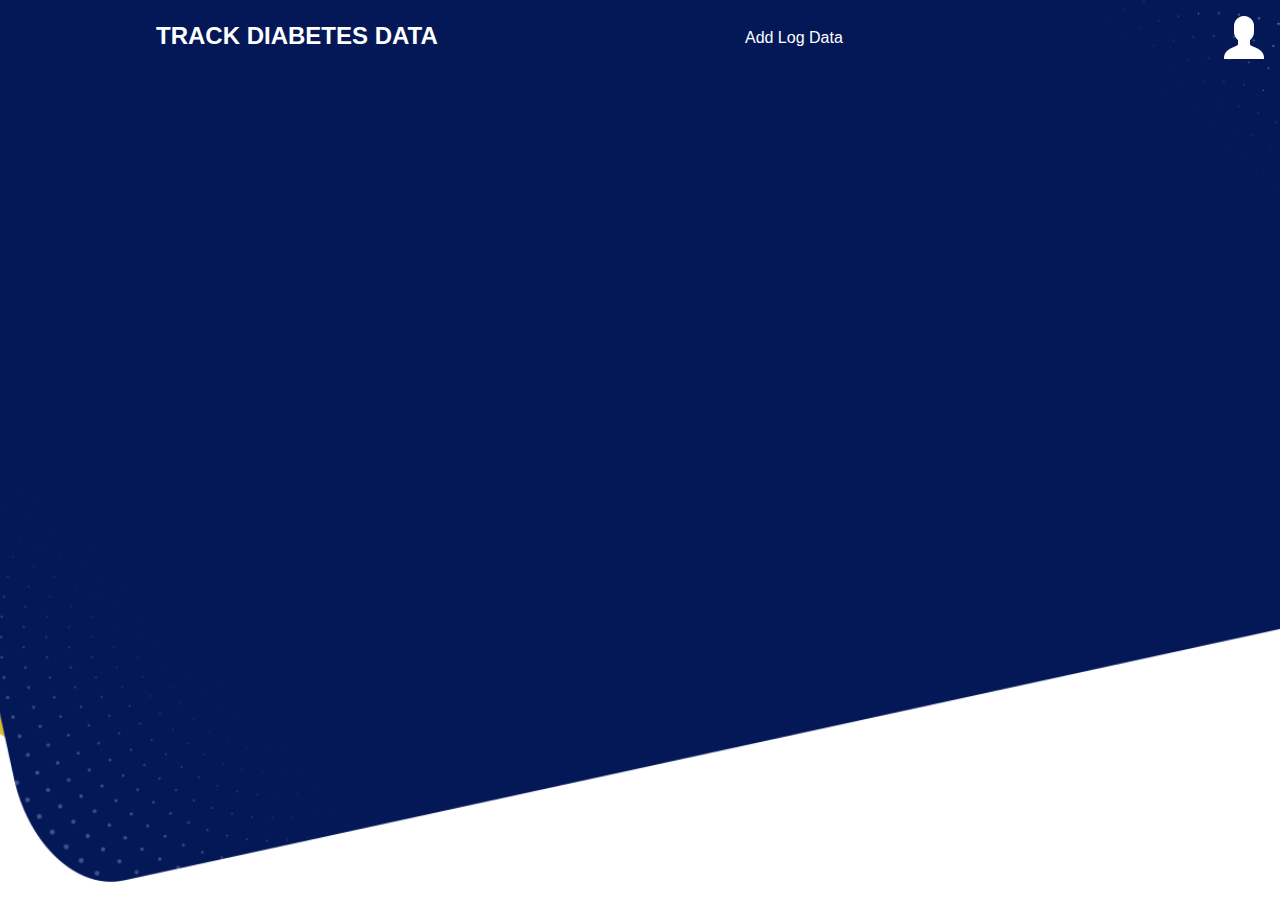
<file: templates/index.html>
<!DOCTYPE html>
<html>

<head>
  <!-- Basic -->
  <meta charset="utf-8" />
  <meta http-equiv="X-UA-Compatible" content="IE=edge" />
  <!-- Mobile Metas -->
  <meta name="viewport" content="width=device-width, initial-scale=1, shrink-to-fit=no" />
  <!-- Site Metas -->
  <meta name="keywords" content="" />
  <meta name="description" content="" />
  <meta name="author" content="" />

  <title>Deduce Map</title>
  <!-- slider stylesheet -->
  <link rel="stylesheet" type="text/css" href="https://cdnjs.cloudflare.com/ajax/libs/OwlCarousel2/2.1.3/assets/owl.carousel.min.css" />

  <!-- bootstrap core css -->
  <link rel="stylesheet" type="text/css" href="css/bootstrap.css" />

  <!-- fonts style -->
  <link href="https://fonts.googleapis.com/css?family=Poppins:400,600,700&display=swap" rel="stylesheet">
  <link rel="stylesheet" href="https://cdnjs.cloudflare.com/ajax/libs/font-awesome/4.7.0/css/font-awesome.min.css">
  <!-- Custom styles for this template -->
  <link href="css/style.css" rel="stylesheet" />
  <!-- responsive style -->
  <link href="css/responsive.css" rel="stylesheet" />
</head>
<style>
  #icon {
    font-size: 36px;
    margin-left:-35px;
    color: #ffffff;
    margin-top:10px;
    display: block;
  }
  .dropdown-menu {
    position: absolute;
    top: 60px;
    left: -130px;
    background-color: rgba(255, 255, 255, 0.5); 
    border: none; /* Remove border */
    display: none;
  }
   .dropdown-menu a {
    color: black;
    font-family: "Poppins", sans-serif;
    padding: 10px 20px; /* Increase padding to create space between links */
    text-decoration: none;
    margin-left:20px;
    border-radius:35px;
    text-align:center;
    display: block;
  }
  .dropdown-menu a:hover {
    color: white; 
    background-color:#d8bf36;
  }
</style>
<body>

  <div class="hero_area">
    <!-- header section strats -->
    <header class="header_section">
      <div class="container-fluid">
        <nav class="navbar navbar-expand-lg custom_nav-container ">
          <a class="navbar-brand" href="index.html">
            <span style="margin-left:90px;"><b>
              Track Diabetes data
            </span></b>
          </a>
          </a>
          <button class="navbar-toggler" type="button" data-toggle="collapse" data-target="#navbarSupportedContent" aria-controls="navbarSupportedContent" aria-expanded="false" aria-label="Toggle navigation">
            <span class="s-1"> </span>
            <span class="s-2"> </span>
            <span class="s-3"> </span>
          </button>

          <div class="collapse navbar-collapse" id="navbarSupportedContent">
            <div class="d-flex mx-auto flex-column flex-lg-row align-items-center">
              <ul class="navbar-nav">
                <!--  <li class="nav-item active">
                  <a class="nav-link" id="homeLink" href="index.html">Home <span class="sr-only">(current)</span></a>
                </li>-->
                <li class="nav-item active">
                  <a class="nav-link" id="dashlink"  href="sugardata.html"> Sugar Data Log </a>
              
                </li>
                <li class="nav-item">
                  <a class="nav-link" id="aboutLink" href="addingsugardata.html"> Add Log Data </a>
                </li>
                <li class="nav-item">
                  <a class="nav-link" id="apiLink">  </a>
                </li>
               <!--  <li class="nav-item">
                  <a class="nav-link" href="#contactLink">Contact Us</a>
                </li>
                <li class="nav-item dropdown active ">
                  <a class="nav-link dropdown-toggle" href="#" id="productsLink" role="button" data-toggle="dropdown" aria-haspopup="true" aria-expanded="false">
                    Products
                  </a>
                  <div class="dropdown-menu" aria-labelledby="productsLink">
                    <a class="dropdown-item" href="index.html">View Layer API</a>
                    <a class="dropdown-item" href="index.html">Layers API</a>
                    <a class="dropdown-item" href="index.html">Developers</a>
                  </div>
                </li>
                
                <li class="nav-item dropdown">
                  <a class="nav-link dropdown-toggle" href="#" id="productsLink" role="button" data-toggle="dropdown" aria-haspopup="true" aria-expanded="false">
                    Documentation
                  </a>
                  <div class="dropdown-menu" aria-labelledby="productsLink">
                    <a class="dropdown-item" href="">View Layer API</a>
                    <a class="dropdown-item" href="#">Layers API</a>
                    <a class="dropdown-item" href="#">Developers</a>
                  </div>
                </li>-->
              </ul>
            </div>
            <div class="quote_btn-container">
               <!--  <b>
              <p id="welcome" style="color:#d8bf36;margin-top:10px;"> Hello, <span id="user-email" style="display:none;">! </span></p>
                 </b>-->
              <a href="register.html"><img src="images/signin.png" id="loginLink" style="width:50px;height:50px;margin-right:-55px;margin-top:5px;"> 
              </a> 

              <img src="images/signin.png" id="account" style="width:50px;height:50px;margin-top:15px;margin-right:23px;">
                <!--  <h5 style="font-family:sans-serif;margin-bottom:20px;">Login</h5> -->
              <div class="dropdown">
                <i class="fa fa-caret-down" id="icon" onclick="showDropdown()" ></i>
                <div id="dropdown-menu" class="dropdown-menu">
              <b>
                <p id="welcome" style="color:#ffffff;margin-top:10px; text-align:center;"><span id="user-email" style="display:none;">! </span></p>
              </b>
              <hr style="height:2px;width:140px;border-width:0;background-color:#a5a5a5">
                  <a href="chengpass.html">Change Password</a>
                  <a href="" id="logoutLink">LOGOUT</a>
                </div>
              </div>
              <!-- <li class="nav-item">
                <a class="nav-link" href="" id="emailid" style="width:50px;height:50px;margin-right:-70px;margin-top:5px;" href="#" style="display:none;">Hello welcome</a>
              </li> -->
            <!--  <li class="nav-item">
                <a class="nav-link" href="" id="logoutLink" style="margin-right:-20px; margin-top:-45px;border: 1px solid #0000;
                border-radius: 250px;
                background-color:#d8bf36;width:70px;padding:4px; "  href="#" style="display:none;">Logout</a>
              </li> -->
            </div>
            <!-- <div class="container">
              <h1 id="welcome-msg"></h1>
              <button id="logout-btn">Logout</button>
            </div>-->

          </div>
        </nav>
      </div>
    </header>
    <!-- end header section -->
    <!-- slider section -->


</div>

<!-- end info_section -->

    <!-- footer section -->
    <!-- footer section -->

 

 
  
  <script>
    function showDetails() {
      // console.log(localStorage.getItem('access_token'))
      // window.location.href = 'Services.html';
      if (localStorage.getItem('access_token')) {
      window.location.href = 'Services.html';
      } else {
      window.location.href = 'map.html';
      }
    }
    function showDropdown() {
      var dropdownMenu = document.getElementById("dropdown-menu");
      if (dropdownMenu.style.display === "block") {
        dropdownMenu.style.display = "none";
      } else {
        dropdownMenu.style.display = "block";
      }
      console.log(dropdownMenu);
    }
    
    function preventBackButton() {
      history.pushState(null, null, location.href);
      window.addEventListener('popstate', function () {
        history.pushState(null, null, location.href);
      });
    }
      // Call preventBackButton function after logout
    function logout() {
      // code to logout user
      preventBackButton();
    }
          //const homeLink = document.getElementById('homeLink');
          const apiLink = document.getElementById('apiLink');
          const aboutLink = document.getElementById('aboutLink');
          const logoutLink = document.getElementById('logoutLink');
          const dashlink = document.getElementById('dashlink');
          const loginLink = document.getElementById('loginLink');
          //const welcome = document.getElementById('welcome');
          const userEmail = localStorage.getItem('username');
          const account = document.getElementById('account');
          const icon = document.getElementById('icon');
          const userEmailElement = document.getElementById('user-email');
  
          // Check if there is an access token stored in local storage
          if (localStorage.getItem('access_token')) {
              // If there is, show the Home, API, User Greeting, and Logout links and hide the Register and Login links
              //homeLink.style.display = 'block';
              apiLink.style.display = 'block';
              aboutLink.style.display = 'block';
              loginLink.style.display = 'none';
              //welcome.style.display = 'block';
              account.style.display = 'block';
              dashlink.style.display = 'block';
              icon.style.display = 'block';
              userEmailElement.style.display = 'inline-block';
              logoutLink.style.display = 'block';
              userEmailElement.textContent = userEmail;
          } else {
              // If there is no access token, show the Register, Login, and API links and hide the Home, User Greeting, and Logout links
             // homeLink.style.display = 'block';
              apiLink.style.display = 'block';
             aboutLink.style.display = 'block';
              loginLink.style.display = 'block';
              //welcome.style.display = 'none';
              account.style.display = 'none';
              dashlink.style.display = 'none';
              icon.style.display = 'none';
              userEmailElement.style.display = 'none';
              logoutLink.style.display = 'none';
          }
          logoutLink.addEventListener('click', () => {
            localStorage.clear();
            localStorage.removeItem('Geoserver_Token');
            sessionStorage.removeItem('Geoserver_Token');
            sessionStorage.clear();
            window.location.href = 'index.html';
          });

  </script>
   <script type="text/javascript" src="js/jquery-3.4.1.min.js"></script>
   <script type="text/javascript" src="js/bootstrap.js"></script>
   <script type="text/javascript" src="js/custom.js"></script>
</body>

</html>
</file>
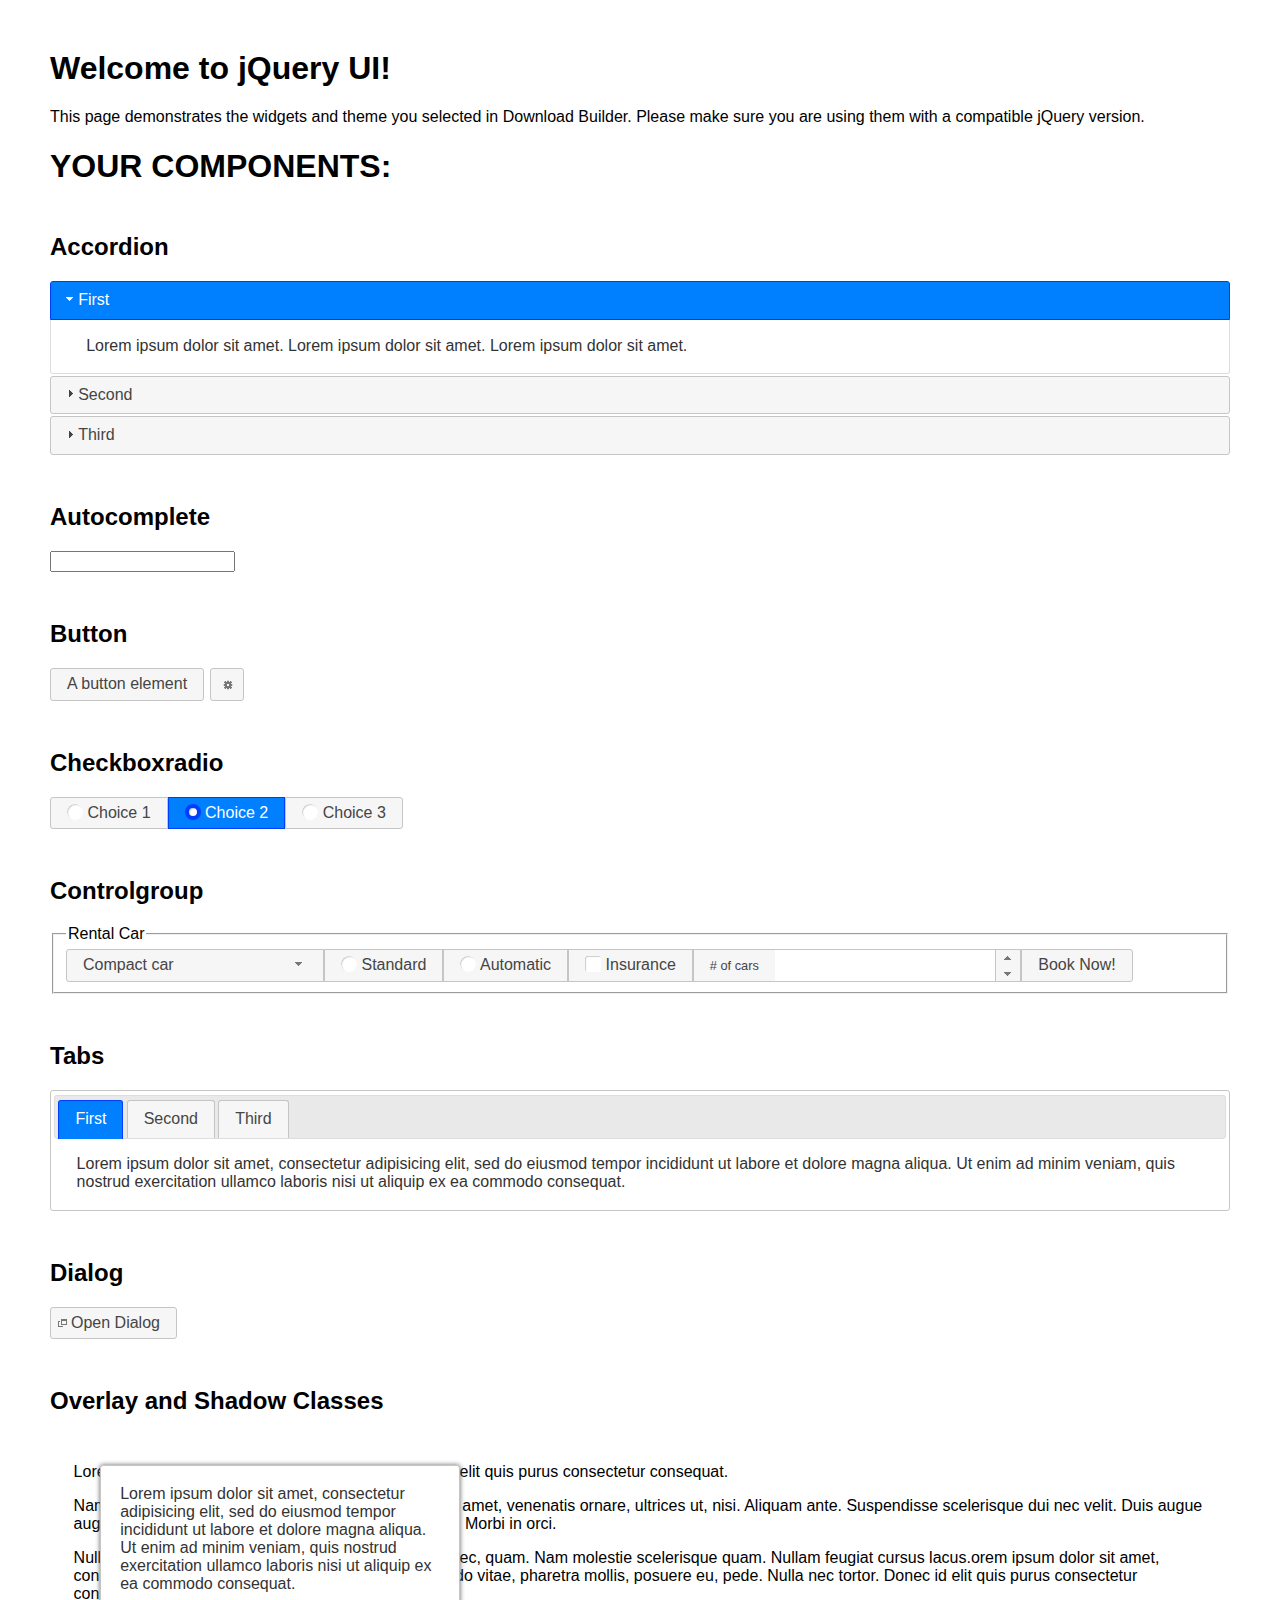
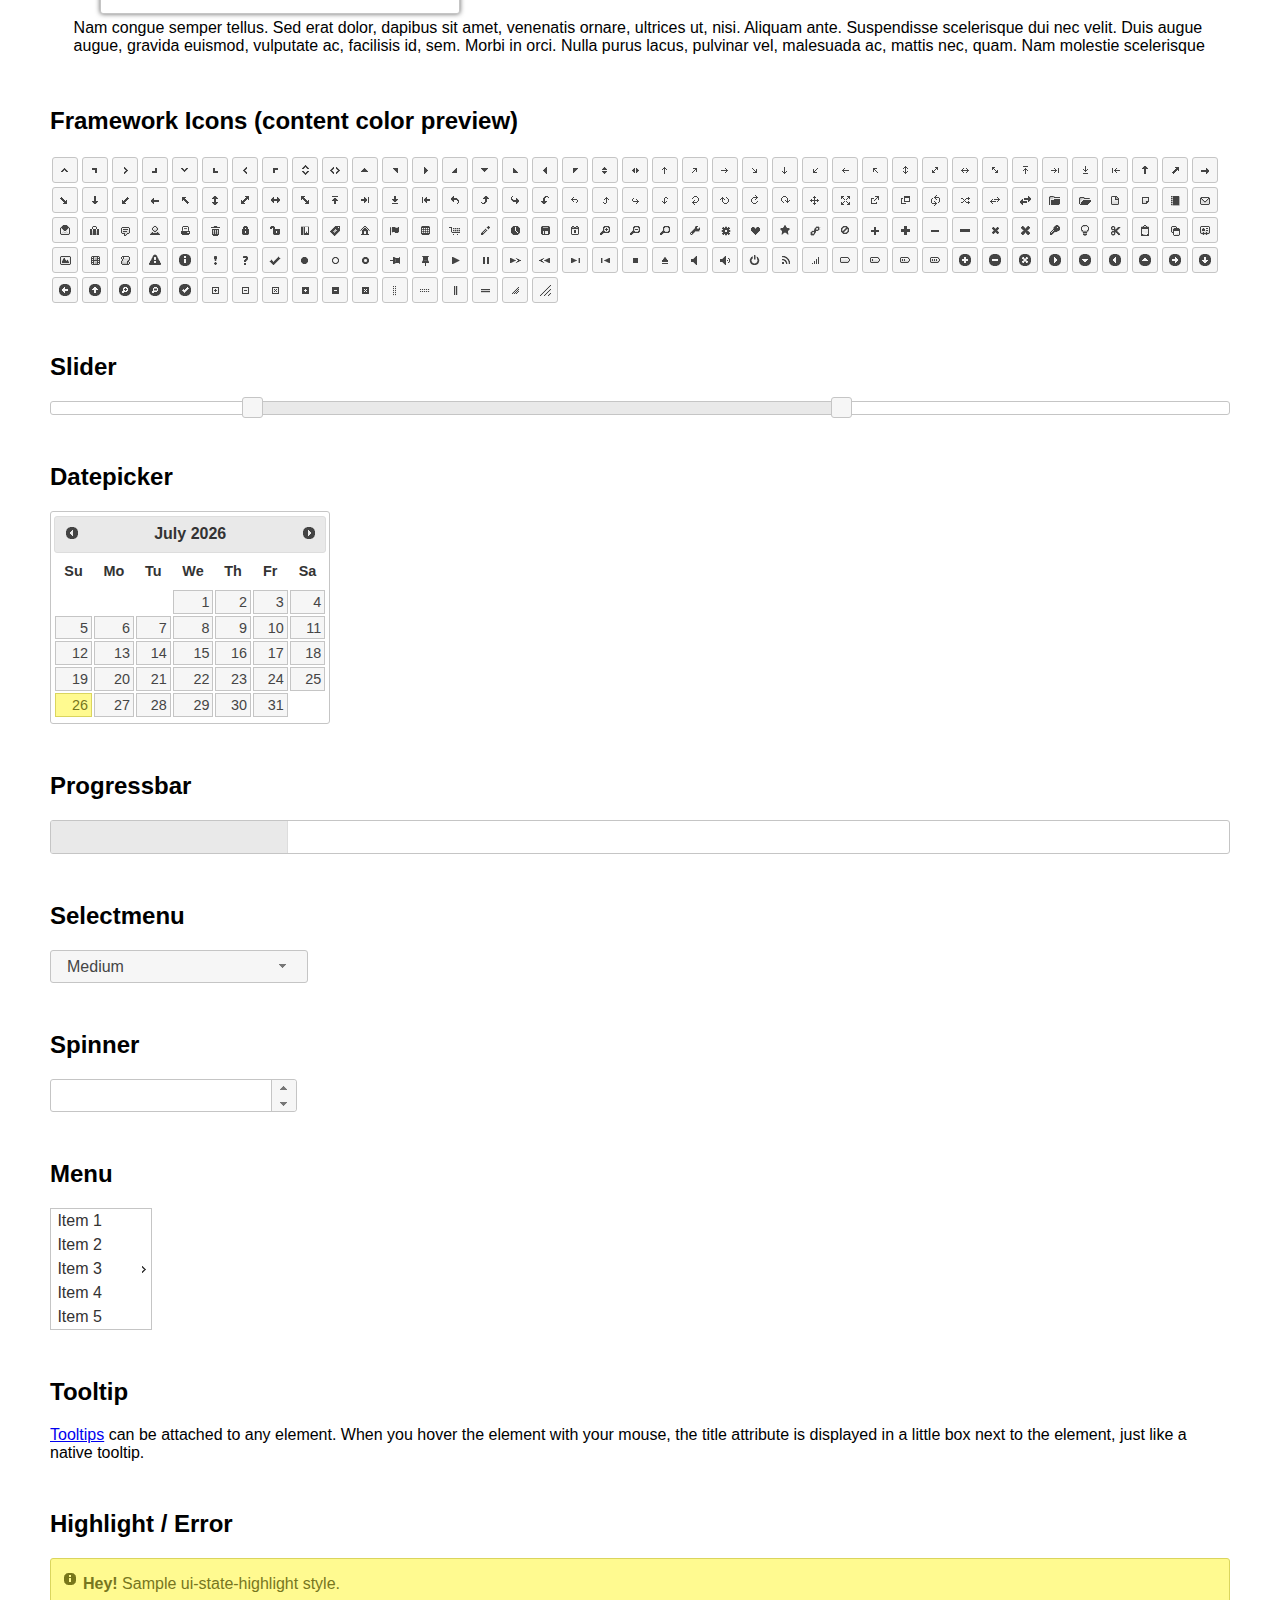
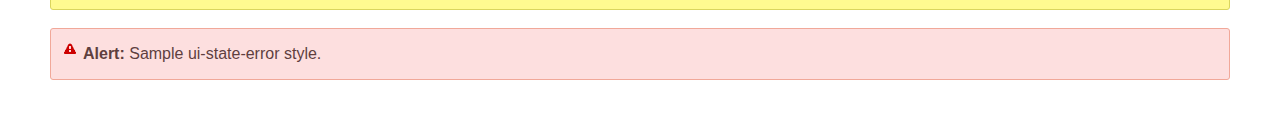
<file: templates/libs/jquery-ui-1.12.1/index.html>
<!doctype html>
<html lang="us">
<head>
	<meta charset="utf-8">
	<title>jQuery UI Example Page</title>
	<link href="jquery-ui.css" rel="stylesheet">
	<style>
	body{
		font-family: "Trebuchet MS", sans-serif;
		margin: 50px;
	}
	.demoHeaders {
		margin-top: 2em;
	}
	#dialog-link {
		padding: .4em 1em .4em 20px;
		text-decoration: none;
		position: relative;
	}
	#dialog-link span.ui-icon {
		margin: 0 5px 0 0;
		position: absolute;
		left: .2em;
		top: 50%;
		margin-top: -8px;
	}
	#icons {
		margin: 0;
		padding: 0;
	}
	#icons li {
		margin: 2px;
		position: relative;
		padding: 4px 0;
		cursor: pointer;
		float: left;
		list-style: none;
	}
	#icons span.ui-icon {
		float: left;
		margin: 0 4px;
	}
	.fakewindowcontain .ui-widget-overlay {
		position: absolute;
	}
	select {
		width: 200px;
	}
	</style>
</head>
<body>

<h1>Welcome to jQuery UI!</h1>

<div class="ui-widget">
	<p>This page demonstrates the widgets and theme you selected in Download Builder. Please make sure you are using them with a compatible jQuery version.</p>
</div>

<h1>YOUR COMPONENTS:</h1>


<!-- Accordion -->
<h2 class="demoHeaders">Accordion</h2>
<div id="accordion">
	<h3>First</h3>
	<div>Lorem ipsum dolor sit amet. Lorem ipsum dolor sit amet. Lorem ipsum dolor sit amet.</div>
	<h3>Second</h3>
	<div>Phasellus mattis tincidunt nibh.</div>
	<h3>Third</h3>
	<div>Nam dui erat, auctor a, dignissim quis.</div>
</div>



<!-- Autocomplete -->
<h2 class="demoHeaders">Autocomplete</h2>
<div>
	<input id="autocomplete" title="type &quot;a&quot;">
</div>



<!-- Button -->
<h2 class="demoHeaders">Button</h2>
<button id="button">A button element</button>
<button id="button-icon">An icon-only button</button>



<!-- Checkboxradio -->
<h2 class="demoHeaders">Checkboxradio</h2>
<form style="margin-top: 1em;">
	<div id="radioset">
		<input type="radio" id="radio1" name="radio"><label for="radio1">Choice 1</label>
		<input type="radio" id="radio2" name="radio" checked="checked"><label for="radio2">Choice 2</label>
		<input type="radio" id="radio3" name="radio"><label for="radio3">Choice 3</label>
	</div>
</form>



<!-- Controlgroup -->
<h2 class="demoHeaders">Controlgroup</h2>
<fieldset>
	<legend>Rental Car</legend>
	<div id="controlgroup">
		<select id="car-type">
			<option>Compact car</option>
			<option>Midsize car</option>
			<option>Full size car</option>
			<option>SUV</option>
			<option>Luxury</option>
			<option>Truck</option>
			<option>Van</option>
		</select>
		<label for="transmission-standard">Standard</label>
		<input type="radio" name="transmission" id="transmission-standard">
		<label for="transmission-automatic">Automatic</label>
		<input type="radio" name="transmission" id="transmission-automatic">
		<label for="insurance">Insurance</label>
		<input type="checkbox" name="insurance" id="insurance">
		<label for="horizontal-spinner" class="ui-controlgroup-label"># of cars</label>
		<input id="horizontal-spinner" class="ui-spinner-input">
		<button>Book Now!</button>
	</div>
</fieldset>



<!-- Tabs -->
<h2 class="demoHeaders">Tabs</h2>
<div id="tabs">
	<ul>
		<li><a href="#tabs-1">First</a></li>
		<li><a href="#tabs-2">Second</a></li>
		<li><a href="#tabs-3">Third</a></li>
	</ul>
	<div id="tabs-1">Lorem ipsum dolor sit amet, consectetur adipisicing elit, sed do eiusmod tempor incididunt ut labore et dolore magna aliqua. Ut enim ad minim veniam, quis nostrud exercitation ullamco laboris nisi ut aliquip ex ea commodo consequat.</div>
	<div id="tabs-2">Phasellus mattis tincidunt nibh. Cras orci urna, blandit id, pretium vel, aliquet ornare, felis. Maecenas scelerisque sem non nisl. Fusce sed lorem in enim dictum bibendum.</div>
	<div id="tabs-3">Nam dui erat, auctor a, dignissim quis, sollicitudin eu, felis. Pellentesque nisi urna, interdum eget, sagittis et, consequat vestibulum, lacus. Mauris porttitor ullamcorper augue.</div>
</div>



<h2 class="demoHeaders">Dialog</h2>
<p>
	<button id="dialog-link" class="ui-button ui-corner-all ui-widget">
		<span class="ui-icon ui-icon-newwin"></span>Open Dialog
	</button>
</p>

<h2 class="demoHeaders">Overlay and Shadow Classes</h2>
<div style="position: relative; width: 96%; height: 200px; padding:1% 2%; overflow:hidden;" class="fakewindowcontain">
	<p>Lorem ipsum dolor sit amet,  Nulla nec tortor. Donec id elit quis purus consectetur consequat. </p><p>Nam congue semper tellus. Sed erat dolor, dapibus sit amet, venenatis ornare, ultrices ut, nisi. Aliquam ante. Suspendisse scelerisque dui nec velit. Duis augue augue, gravida euismod, vulputate ac, facilisis id, sem. Morbi in orci. </p><p>Nulla purus lacus, pulvinar vel, malesuada ac, mattis nec, quam. Nam molestie scelerisque quam. Nullam feugiat cursus lacus.orem ipsum dolor sit amet, consectetur adipiscing elit. Donec libero risus, commodo vitae, pharetra mollis, posuere eu, pede. Nulla nec tortor. Donec id elit quis purus consectetur consequat. </p><p>Nam congue semper tellus. Sed erat dolor, dapibus sit amet, venenatis ornare, ultrices ut, nisi. Aliquam ante. Suspendisse scelerisque dui nec velit. Duis augue augue, gravida euismod, vulputate ac, facilisis id, sem. Morbi in orci. Nulla purus lacus, pulvinar vel, malesuada ac, mattis nec, quam. Nam molestie scelerisque quam. </p><p>Nullam feugiat cursus lacus.orem ipsum dolor sit amet, consectetur adipiscing elit. Donec libero risus, commodo vitae, pharetra mollis, posuere eu, pede. Nulla nec tortor. Donec id elit quis purus consectetur consequat. Nam congue semper tellus. Sed erat dolor, dapibus sit amet, venenatis ornare, ultrices ut, nisi. Aliquam ante. </p><p>Suspendisse scelerisque dui nec velit. Duis augue augue, gravida euismod, vulputate ac, facilisis id, sem. Morbi in orci. Nulla purus lacus, pulvinar vel, malesuada ac, mattis nec, quam. Nam molestie scelerisque quam. Nullam feugiat cursus lacus.orem ipsum dolor sit amet, consectetur adipiscing elit. Donec libero risus, commodo vitae, pharetra mollis, posuere eu, pede. Nulla nec tortor. Donec id elit quis purus consectetur consequat. Nam congue semper tellus. Sed erat dolor, dapibus sit amet, venenatis ornare, ultrices ut, nisi. </p>

	<!-- ui-dialog -->
	<div class="ui-widget-overlay ui-front"></div>
	<div style="position: absolute; width: 320px; left: 50px; top: 30px; padding: 1.2em" class="ui-widget ui-front ui-widget-content ui-corner-all ui-widget-shadow">
		Lorem ipsum dolor sit amet, consectetur adipisicing elit, sed do eiusmod tempor incididunt ut labore et dolore magna aliqua. Ut enim ad minim veniam, quis nostrud exercitation ullamco laboris nisi ut aliquip ex ea commodo consequat.
	</div>

</div>

<!-- ui-dialog -->
<div id="dialog" title="Dialog Title">
	<p>Lorem ipsum dolor sit amet, consectetur adipisicing elit, sed do eiusmod tempor incididunt ut labore et dolore magna aliqua. Ut enim ad minim veniam, quis nostrud exercitation ullamco laboris nisi ut aliquip ex ea commodo consequat.</p>
</div>



<h2 class="demoHeaders">Framework Icons (content color preview)</h2>
<ul id="icons" class="ui-widget ui-helper-clearfix">
	<li class="ui-state-default ui-corner-all" title=".ui-icon-caret-1-n"><span class="ui-icon ui-icon-caret-1-n"></span></li>
	<li class="ui-state-default ui-corner-all" title=".ui-icon-caret-1-ne"><span class="ui-icon ui-icon-caret-1-ne"></span></li>
	<li class="ui-state-default ui-corner-all" title=".ui-icon-caret-1-e"><span class="ui-icon ui-icon-caret-1-e"></span></li>
	<li class="ui-state-default ui-corner-all" title=".ui-icon-caret-1-se"><span class="ui-icon ui-icon-caret-1-se"></span></li>
	<li class="ui-state-default ui-corner-all" title=".ui-icon-caret-1-s"><span class="ui-icon ui-icon-caret-1-s"></span></li>
	<li class="ui-state-default ui-corner-all" title=".ui-icon-caret-1-sw"><span class="ui-icon ui-icon-caret-1-sw"></span></li>
	<li class="ui-state-default ui-corner-all" title=".ui-icon-caret-1-w"><span class="ui-icon ui-icon-caret-1-w"></span></li>
	<li class="ui-state-default ui-corner-all" title=".ui-icon-caret-1-nw"><span class="ui-icon ui-icon-caret-1-nw"></span></li>
	<li class="ui-state-default ui-corner-all" title=".ui-icon-caret-2-n-s"><span class="ui-icon ui-icon-caret-2-n-s"></span></li>
	<li class="ui-state-default ui-corner-all" title=".ui-icon-caret-2-e-w"><span class="ui-icon ui-icon-caret-2-e-w"></span></li>
	<li class="ui-state-default ui-corner-all" title=".ui-icon-triangle-1-n"><span class="ui-icon ui-icon-triangle-1-n"></span></li>
	<li class="ui-state-default ui-corner-all" title=".ui-icon-triangle-1-ne"><span class="ui-icon ui-icon-triangle-1-ne"></span></li>
	<li class="ui-state-default ui-corner-all" title=".ui-icon-triangle-1-e"><span class="ui-icon ui-icon-triangle-1-e"></span></li>
	<li class="ui-state-default ui-corner-all" title=".ui-icon-triangle-1-se"><span class="ui-icon ui-icon-triangle-1-se"></span></li>
	<li class="ui-state-default ui-corner-all" title=".ui-icon-triangle-1-s"><span class="ui-icon ui-icon-triangle-1-s"></span></li>
	<li class="ui-state-default ui-corner-all" title=".ui-icon-triangle-1-sw"><span class="ui-icon ui-icon-triangle-1-sw"></span></li>
	<li class="ui-state-default ui-corner-all" title=".ui-icon-triangle-1-w"><span class="ui-icon ui-icon-triangle-1-w"></span></li>
	<li class="ui-state-default ui-corner-all" title=".ui-icon-triangle-1-nw"><span class="ui-icon ui-icon-triangle-1-nw"></span></li>
	<li class="ui-state-default ui-corner-all" title=".ui-icon-triangle-2-n-s"><span class="ui-icon ui-icon-triangle-2-n-s"></span></li>
	<li class="ui-state-default ui-corner-all" title=".ui-icon-triangle-2-e-w"><span class="ui-icon ui-icon-triangle-2-e-w"></span></li>
	<li class="ui-state-default ui-corner-all" title=".ui-icon-arrow-1-n"><span class="ui-icon ui-icon-arrow-1-n"></span></li>
	<li class="ui-state-default ui-corner-all" title=".ui-icon-arrow-1-ne"><span class="ui-icon ui-icon-arrow-1-ne"></span></li>
	<li class="ui-state-default ui-corner-all" title=".ui-icon-arrow-1-e"><span class="ui-icon ui-icon-arrow-1-e"></span></li>
	<li class="ui-state-default ui-corner-all" title=".ui-icon-arrow-1-se"><span class="ui-icon ui-icon-arrow-1-se"></span></li>
	<li class="ui-state-default ui-corner-all" title=".ui-icon-arrow-1-s"><span class="ui-icon ui-icon-arrow-1-s"></span></li>
	<li class="ui-state-default ui-corner-all" title=".ui-icon-arrow-1-sw"><span class="ui-icon ui-icon-arrow-1-sw"></span></li>
	<li class="ui-state-default ui-corner-all" title=".ui-icon-arrow-1-w"><span class="ui-icon ui-icon-arrow-1-w"></span></li>
	<li class="ui-state-default ui-corner-all" title=".ui-icon-arrow-1-nw"><span class="ui-icon ui-icon-arrow-1-nw"></span></li>
	<li class="ui-state-default ui-corner-all" title=".ui-icon-arrow-2-n-s"><span class="ui-icon ui-icon-arrow-2-n-s"></span></li>
	<li class="ui-state-default ui-corner-all" title=".ui-icon-arrow-2-ne-sw"><span class="ui-icon ui-icon-arrow-2-ne-sw"></span></li>
	<li class="ui-state-default ui-corner-all" title=".ui-icon-arrow-2-e-w"><span class="ui-icon ui-icon-arrow-2-e-w"></span></li>
	<li class="ui-state-default ui-corner-all" title=".ui-icon-arrow-2-se-nw"><span class="ui-icon ui-icon-arrow-2-se-nw"></span></li>
	<li class="ui-state-default ui-corner-all" title=".ui-icon-arrowstop-1-n"><span class="ui-icon ui-icon-arrowstop-1-n"></span></li>
	<li class="ui-state-default ui-corner-all" title=".ui-icon-arrowstop-1-e"><span class="ui-icon ui-icon-arrowstop-1-e"></span></li>
	<li class="ui-state-default ui-corner-all" title=".ui-icon-arrowstop-1-s"><span class="ui-icon ui-icon-arrowstop-1-s"></span></li>
	<li class="ui-state-default ui-corner-all" title=".ui-icon-arrowstop-1-w"><span class="ui-icon ui-icon-arrowstop-1-w"></span></li>
	<li class="ui-state-default ui-corner-all" title=".ui-icon-arrowthick-1-n"><span class="ui-icon ui-icon-arrowthick-1-n"></span></li>
	<li class="ui-state-default ui-corner-all" title=".ui-icon-arrowthick-1-ne"><span class="ui-icon ui-icon-arrowthick-1-ne"></span></li>
	<li class="ui-state-default ui-corner-all" title=".ui-icon-arrowthick-1-e"><span class="ui-icon ui-icon-arrowthick-1-e"></span></li>
	<li class="ui-state-default ui-corner-all" title=".ui-icon-arrowthick-1-se"><span class="ui-icon ui-icon-arrowthick-1-se"></span></li>
	<li class="ui-state-default ui-corner-all" title=".ui-icon-arrowthick-1-s"><span class="ui-icon ui-icon-arrowthick-1-s"></span></li>
	<li class="ui-state-default ui-corner-all" title=".ui-icon-arrowthick-1-sw"><span class="ui-icon ui-icon-arrowthick-1-sw"></span></li>
	<li class="ui-state-default ui-corner-all" title=".ui-icon-arrowthick-1-w"><span class="ui-icon ui-icon-arrowthick-1-w"></span></li>
	<li class="ui-state-default ui-corner-all" title=".ui-icon-arrowthick-1-nw"><span class="ui-icon ui-icon-arrowthick-1-nw"></span></li>
	<li class="ui-state-default ui-corner-all" title=".ui-icon-arrowthick-2-n-s"><span class="ui-icon ui-icon-arrowthick-2-n-s"></span></li>
	<li class="ui-state-default ui-corner-all" title=".ui-icon-arrowthick-2-ne-sw"><span class="ui-icon ui-icon-arrowthick-2-ne-sw"></span></li>
	<li class="ui-state-default ui-corner-all" title=".ui-icon-arrowthick-2-e-w"><span class="ui-icon ui-icon-arrowthick-2-e-w"></span></li>
	<li class="ui-state-default ui-corner-all" title=".ui-icon-arrowthick-2-se-nw"><span class="ui-icon ui-icon-arrowthick-2-se-nw"></span></li>
	<li class="ui-state-default ui-corner-all" title=".ui-icon-arrowthickstop-1-n"><span class="ui-icon ui-icon-arrowthickstop-1-n"></span></li>
	<li class="ui-state-default ui-corner-all" title=".ui-icon-arrowthickstop-1-e"><span class="ui-icon ui-icon-arrowthickstop-1-e"></span></li>
	<li class="ui-state-default ui-corner-all" title=".ui-icon-arrowthickstop-1-s"><span class="ui-icon ui-icon-arrowthickstop-1-s"></span></li>
	<li class="ui-state-default ui-corner-all" title=".ui-icon-arrowthickstop-1-w"><span class="ui-icon ui-icon-arrowthickstop-1-w"></span></li>
	<li class="ui-state-default ui-corner-all" title=".ui-icon-arrowreturnthick-1-w"><span class="ui-icon ui-icon-arrowreturnthick-1-w"></span></li>
	<li class="ui-state-default ui-corner-all" title=".ui-icon-arrowreturnthick-1-n"><span class="ui-icon ui-icon-arrowreturnthick-1-n"></span></li>
	<li class="ui-state-default ui-corner-all" title=".ui-icon-arrowreturnthick-1-e"><span class="ui-icon ui-icon-arrowreturnthick-1-e"></span></li>
	<li class="ui-state-default ui-corner-all" title=".ui-icon-arrowreturnthick-1-s"><span class="ui-icon ui-icon-arrowreturnthick-1-s"></span></li>
	<li class="ui-state-default ui-corner-all" title=".ui-icon-arrowreturn-1-w"><span class="ui-icon ui-icon-arrowreturn-1-w"></span></li>
	<li class="ui-state-default ui-corner-all" title=".ui-icon-arrowreturn-1-n"><span class="ui-icon ui-icon-arrowreturn-1-n"></span></li>
	<li class="ui-state-default ui-corner-all" title=".ui-icon-arrowreturn-1-e"><span class="ui-icon ui-icon-arrowreturn-1-e"></span></li>
	<li class="ui-state-default ui-corner-all" title=".ui-icon-arrowreturn-1-s"><span class="ui-icon ui-icon-arrowreturn-1-s"></span></li>
	<li class="ui-state-default ui-corner-all" title=".ui-icon-arrowrefresh-1-w"><span class="ui-icon ui-icon-arrowrefresh-1-w"></span></li>
	<li class="ui-state-default ui-corner-all" title=".ui-icon-arrowrefresh-1-n"><span class="ui-icon ui-icon-arrowrefresh-1-n"></span></li>
	<li class="ui-state-default ui-corner-all" title=".ui-icon-arrowrefresh-1-e"><span class="ui-icon ui-icon-arrowrefresh-1-e"></span></li>
	<li class="ui-state-default ui-corner-all" title=".ui-icon-arrowrefresh-1-s"><span class="ui-icon ui-icon-arrowrefresh-1-s"></span></li>
	<li class="ui-state-default ui-corner-all" title=".ui-icon-arrow-4"><span class="ui-icon ui-icon-arrow-4"></span></li>
	<li class="ui-state-default ui-corner-all" title=".ui-icon-arrow-4-diag"><span class="ui-icon ui-icon-arrow-4-diag"></span></li>
	<li class="ui-state-default ui-corner-all" title=".ui-icon-extlink"><span class="ui-icon ui-icon-extlink"></span></li>
	<li class="ui-state-default ui-corner-all" title=".ui-icon-newwin"><span class="ui-icon ui-icon-newwin"></span></li>
	<li class="ui-state-default ui-corner-all" title=".ui-icon-refresh"><span class="ui-icon ui-icon-refresh"></span></li>
	<li class="ui-state-default ui-corner-all" title=".ui-icon-shuffle"><span class="ui-icon ui-icon-shuffle"></span></li>
	<li class="ui-state-default ui-corner-all" title=".ui-icon-transfer-e-w"><span class="ui-icon ui-icon-transfer-e-w"></span></li>
	<li class="ui-state-default ui-corner-all" title=".ui-icon-transferthick-e-w"><span class="ui-icon ui-icon-transferthick-e-w"></span></li>
	<li class="ui-state-default ui-corner-all" title=".ui-icon-folder-collapsed"><span class="ui-icon ui-icon-folder-collapsed"></span></li>
	<li class="ui-state-default ui-corner-all" title=".ui-icon-folder-open"><span class="ui-icon ui-icon-folder-open"></span></li>
	<li class="ui-state-default ui-corner-all" title=".ui-icon-document"><span class="ui-icon ui-icon-document"></span></li>
	<li class="ui-state-default ui-corner-all" title=".ui-icon-document-b"><span class="ui-icon ui-icon-document-b"></span></li>
	<li class="ui-state-default ui-corner-all" title=".ui-icon-note"><span class="ui-icon ui-icon-note"></span></li>
	<li class="ui-state-default ui-corner-all" title=".ui-icon-mail-closed"><span class="ui-icon ui-icon-mail-closed"></span></li>
	<li class="ui-state-default ui-corner-all" title=".ui-icon-mail-open"><span class="ui-icon ui-icon-mail-open"></span></li>
	<li class="ui-state-default ui-corner-all" title=".ui-icon-suitcase"><span class="ui-icon ui-icon-suitcase"></span></li>
	<li class="ui-state-default ui-corner-all" title=".ui-icon-comment"><span class="ui-icon ui-icon-comment"></span></li>
	<li class="ui-state-default ui-corner-all" title=".ui-icon-person"><span class="ui-icon ui-icon-person"></span></li>
	<li class="ui-state-default ui-corner-all" title=".ui-icon-print"><span class="ui-icon ui-icon-print"></span></li>
	<li class="ui-state-default ui-corner-all" title=".ui-icon-trash"><span class="ui-icon ui-icon-trash"></span></li>
	<li class="ui-state-default ui-corner-all" title=".ui-icon-locked"><span class="ui-icon ui-icon-locked"></span></li>
	<li class="ui-state-default ui-corner-all" title=".ui-icon-unlocked"><span class="ui-icon ui-icon-unlocked"></span></li>
	<li class="ui-state-default ui-corner-all" title=".ui-icon-bookmark"><span class="ui-icon ui-icon-bookmark"></span></li>
	<li class="ui-state-default ui-corner-all" title=".ui-icon-tag"><span class="ui-icon ui-icon-tag"></span></li>
	<li class="ui-state-default ui-corner-all" title=".ui-icon-home"><span class="ui-icon ui-icon-home"></span></li>
	<li class="ui-state-default ui-corner-all" title=".ui-icon-flag"><span class="ui-icon ui-icon-flag"></span></li>
	<li class="ui-state-default ui-corner-all" title=".ui-icon-calculator"><span class="ui-icon ui-icon-calculator"></span></li>
	<li class="ui-state-default ui-corner-all" title=".ui-icon-cart"><span class="ui-icon ui-icon-cart"></span></li>
	<li class="ui-state-default ui-corner-all" title=".ui-icon-pencil"><span class="ui-icon ui-icon-pencil"></span></li>
	<li class="ui-state-default ui-corner-all" title=".ui-icon-clock"><span class="ui-icon ui-icon-clock"></span></li>
	<li class="ui-state-default ui-corner-all" title=".ui-icon-disk"><span class="ui-icon ui-icon-disk"></span></li>
	<li class="ui-state-default ui-corner-all" title=".ui-icon-calendar"><span class="ui-icon ui-icon-calendar"></span></li>
	<li class="ui-state-default ui-corner-all" title=".ui-icon-zoomin"><span class="ui-icon ui-icon-zoomin"></span></li>
	<li class="ui-state-default ui-corner-all" title=".ui-icon-zoomout"><span class="ui-icon ui-icon-zoomout"></span></li>
	<li class="ui-state-default ui-corner-all" title=".ui-icon-search"><span class="ui-icon ui-icon-search"></span></li>
	<li class="ui-state-default ui-corner-all" title=".ui-icon-wrench"><span class="ui-icon ui-icon-wrench"></span></li>
	<li class="ui-state-default ui-corner-all" title=".ui-icon-gear"><span class="ui-icon ui-icon-gear"></span></li>
	<li class="ui-state-default ui-corner-all" title=".ui-icon-heart"><span class="ui-icon ui-icon-heart"></span></li>
	<li class="ui-state-default ui-corner-all" title=".ui-icon-star"><span class="ui-icon ui-icon-star"></span></li>
	<li class="ui-state-default ui-corner-all" title=".ui-icon-link"><span class="ui-icon ui-icon-link"></span></li>
	<li class="ui-state-default ui-corner-all" title=".ui-icon-cancel"><span class="ui-icon ui-icon-cancel"></span></li>
	<li class="ui-state-default ui-corner-all" title=".ui-icon-plus"><span class="ui-icon ui-icon-plus"></span></li>
	<li class="ui-state-default ui-corner-all" title=".ui-icon-plusthick"><span class="ui-icon ui-icon-plusthick"></span></li>
	<li class="ui-state-default ui-corner-all" title=".ui-icon-minus"><span class="ui-icon ui-icon-minus"></span></li>
	<li class="ui-state-default ui-corner-all" title=".ui-icon-minusthick"><span class="ui-icon ui-icon-minusthick"></span></li>
	<li class="ui-state-default ui-corner-all" title=".ui-icon-close"><span class="ui-icon ui-icon-close"></span></li>
	<li class="ui-state-default ui-corner-all" title=".ui-icon-closethick"><span class="ui-icon ui-icon-closethick"></span></li>
	<li class="ui-state-default ui-corner-all" title=".ui-icon-key"><span class="ui-icon ui-icon-key"></span></li>
	<li class="ui-state-default ui-corner-all" title=".ui-icon-lightbulb"><span class="ui-icon ui-icon-lightbulb"></span></li>
	<li class="ui-state-default ui-corner-all" title=".ui-icon-scissors"><span class="ui-icon ui-icon-scissors"></span></li>
	<li class="ui-state-default ui-corner-all" title=".ui-icon-clipboard"><span class="ui-icon ui-icon-clipboard"></span></li>
	<li class="ui-state-default ui-corner-all" title=".ui-icon-copy"><span class="ui-icon ui-icon-copy"></span></li>
	<li class="ui-state-default ui-corner-all" title=".ui-icon-contact"><span class="ui-icon ui-icon-contact"></span></li>
	<li class="ui-state-default ui-corner-all" title=".ui-icon-image"><span class="ui-icon ui-icon-image"></span></li>
	<li class="ui-state-default ui-corner-all" title=".ui-icon-video"><span class="ui-icon ui-icon-video"></span></li>
	<li class="ui-state-default ui-corner-all" title=".ui-icon-script"><span class="ui-icon ui-icon-script"></span></li>
	<li class="ui-state-default ui-corner-all" title=".ui-icon-alert"><span class="ui-icon ui-icon-alert"></span></li>
	<li class="ui-state-default ui-corner-all" title=".ui-icon-info"><span class="ui-icon ui-icon-info"></span></li>
	<li class="ui-state-default ui-corner-all" title=".ui-icon-notice"><span class="ui-icon ui-icon-notice"></span></li>
	<li class="ui-state-default ui-corner-all" title=".ui-icon-help"><span class="ui-icon ui-icon-help"></span></li>
	<li class="ui-state-default ui-corner-all" title=".ui-icon-check"><span class="ui-icon ui-icon-check"></span></li>
	<li class="ui-state-default ui-corner-all" title=".ui-icon-bullet"><span class="ui-icon ui-icon-bullet"></span></li>
	<li class="ui-state-default ui-corner-all" title=".ui-icon-radio-off"><span class="ui-icon ui-icon-radio-off"></span></li>
	<li class="ui-state-default ui-corner-all" title=".ui-icon-radio-on"><span class="ui-icon ui-icon-radio-on"></span></li>
	<li class="ui-state-default ui-corner-all" title=".ui-icon-pin-w"><span class="ui-icon ui-icon-pin-w"></span></li>
	<li class="ui-state-default ui-corner-all" title=".ui-icon-pin-s"><span class="ui-icon ui-icon-pin-s"></span></li>
	<li class="ui-state-default ui-corner-all" title=".ui-icon-play"><span class="ui-icon ui-icon-play"></span></li>
	<li class="ui-state-default ui-corner-all" title=".ui-icon-pause"><span class="ui-icon ui-icon-pause"></span></li>
	<li class="ui-state-default ui-corner-all" title=".ui-icon-seek-next"><span class="ui-icon ui-icon-seek-next"></span></li>
	<li class="ui-state-default ui-corner-all" title=".ui-icon-seek-prev"><span class="ui-icon ui-icon-seek-prev"></span></li>
	<li class="ui-state-default ui-corner-all" title=".ui-icon-seek-end"><span class="ui-icon ui-icon-seek-end"></span></li>
	<li class="ui-state-default ui-corner-all" title=".ui-icon-seek-first"><span class="ui-icon ui-icon-seek-first"></span></li>
	<li class="ui-state-default ui-corner-all" title=".ui-icon-stop"><span class="ui-icon ui-icon-stop"></span></li>
	<li class="ui-state-default ui-corner-all" title=".ui-icon-eject"><span class="ui-icon ui-icon-eject"></span></li>
	<li class="ui-state-default ui-corner-all" title=".ui-icon-volume-off"><span class="ui-icon ui-icon-volume-off"></span></li>
	<li class="ui-state-default ui-corner-all" title=".ui-icon-volume-on"><span class="ui-icon ui-icon-volume-on"></span></li>
	<li class="ui-state-default ui-corner-all" title=".ui-icon-power"><span class="ui-icon ui-icon-power"></span></li>
	<li class="ui-state-default ui-corner-all" title=".ui-icon-signal-diag"><span class="ui-icon ui-icon-signal-diag"></span></li>
	<li class="ui-state-default ui-corner-all" title=".ui-icon-signal"><span class="ui-icon ui-icon-signal"></span></li>
	<li class="ui-state-default ui-corner-all" title=".ui-icon-battery-0"><span class="ui-icon ui-icon-battery-0"></span></li>
	<li class="ui-state-default ui-corner-all" title=".ui-icon-battery-1"><span class="ui-icon ui-icon-battery-1"></span></li>
	<li class="ui-state-default ui-corner-all" title=".ui-icon-battery-2"><span class="ui-icon ui-icon-battery-2"></span></li>
	<li class="ui-state-default ui-corner-all" title=".ui-icon-battery-3"><span class="ui-icon ui-icon-battery-3"></span></li>
	<li class="ui-state-default ui-corner-all" title=".ui-icon-circle-plus"><span class="ui-icon ui-icon-circle-plus"></span></li>
	<li class="ui-state-default ui-corner-all" title=".ui-icon-circle-minus"><span class="ui-icon ui-icon-circle-minus"></span></li>
	<li class="ui-state-default ui-corner-all" title=".ui-icon-circle-close"><span class="ui-icon ui-icon-circle-close"></span></li>
	<li class="ui-state-default ui-corner-all" title=".ui-icon-circle-triangle-e"><span class="ui-icon ui-icon-circle-triangle-e"></span></li>
	<li class="ui-state-default ui-corner-all" title=".ui-icon-circle-triangle-s"><span class="ui-icon ui-icon-circle-triangle-s"></span></li>
	<li class="ui-state-default ui-corner-all" title=".ui-icon-circle-triangle-w"><span class="ui-icon ui-icon-circle-triangle-w"></span></li>
	<li class="ui-state-default ui-corner-all" title=".ui-icon-circle-triangle-n"><span class="ui-icon ui-icon-circle-triangle-n"></span></li>
	<li class="ui-state-default ui-corner-all" title=".ui-icon-circle-arrow-e"><span class="ui-icon ui-icon-circle-arrow-e"></span></li>
	<li class="ui-state-default ui-corner-all" title=".ui-icon-circle-arrow-s"><span class="ui-icon ui-icon-circle-arrow-s"></span></li>
	<li class="ui-state-default ui-corner-all" title=".ui-icon-circle-arrow-w"><span class="ui-icon ui-icon-circle-arrow-w"></span></li>
	<li class="ui-state-default ui-corner-all" title=".ui-icon-circle-arrow-n"><span class="ui-icon ui-icon-circle-arrow-n"></span></li>
	<li class="ui-state-default ui-corner-all" title=".ui-icon-circle-zoomin"><span class="ui-icon ui-icon-circle-zoomin"></span></li>
	<li class="ui-state-default ui-corner-all" title=".ui-icon-circle-zoomout"><span class="ui-icon ui-icon-circle-zoomout"></span></li>
	<li class="ui-state-default ui-corner-all" title=".ui-icon-circle-check"><span class="ui-icon ui-icon-circle-check"></span></li>
	<li class="ui-state-default ui-corner-all" title=".ui-icon-circlesmall-plus"><span class="ui-icon ui-icon-circlesmall-plus"></span></li>
	<li class="ui-state-default ui-corner-all" title=".ui-icon-circlesmall-minus"><span class="ui-icon ui-icon-circlesmall-minus"></span></li>
	<li class="ui-state-default ui-corner-all" title=".ui-icon-circlesmall-close"><span class="ui-icon ui-icon-circlesmall-close"></span></li>
	<li class="ui-state-default ui-corner-all" title=".ui-icon-squaresmall-plus"><span class="ui-icon ui-icon-squaresmall-plus"></span></li>
	<li class="ui-state-default ui-corner-all" title=".ui-icon-squaresmall-minus"><span class="ui-icon ui-icon-squaresmall-minus"></span></li>
	<li class="ui-state-default ui-corner-all" title=".ui-icon-squaresmall-close"><span class="ui-icon ui-icon-squaresmall-close"></span></li>
	<li class="ui-state-default ui-corner-all" title=".ui-icon-grip-dotted-vertical"><span class="ui-icon ui-icon-grip-dotted-vertical"></span></li>
	<li class="ui-state-default ui-corner-all" title=".ui-icon-grip-dotted-horizontal"><span class="ui-icon ui-icon-grip-dotted-horizontal"></span></li>
	<li class="ui-state-default ui-corner-all" title=".ui-icon-grip-solid-vertical"><span class="ui-icon ui-icon-grip-solid-vertical"></span></li>
	<li class="ui-state-default ui-corner-all" title=".ui-icon-grip-solid-horizontal"><span class="ui-icon ui-icon-grip-solid-horizontal"></span></li>
	<li class="ui-state-default ui-corner-all" title=".ui-icon-gripsmall-diagonal-se"><span class="ui-icon ui-icon-gripsmall-diagonal-se"></span></li>
	<li class="ui-state-default ui-corner-all" title=".ui-icon-grip-diagonal-se"><span class="ui-icon ui-icon-grip-diagonal-se"></span></li>
</ul>


<!-- Slider -->
<h2 class="demoHeaders">Slider</h2>
<div id="slider"></div>



<!-- Datepicker -->
<h2 class="demoHeaders">Datepicker</h2>
<div id="datepicker"></div>



<!-- Progressbar -->
<h2 class="demoHeaders">Progressbar</h2>
<div id="progressbar"></div>



<!-- Progressbar -->
<h2 class="demoHeaders">Selectmenu</h2>
<select id="selectmenu">
	<option>Slower</option>
	<option>Slow</option>
	<option selected="selected">Medium</option>
	<option>Fast</option>
	<option>Faster</option>
</select>



<!-- Spinner -->
<h2 class="demoHeaders">Spinner</h2>
<input id="spinner">



<!-- Menu -->
<h2 class="demoHeaders">Menu</h2>
<ul style="width:100px;" id="menu">
	<li><div>Item 1</div></li>
	<li><div>Item 2</div></li>
	<li><div>Item 3</div>
		<ul>
			<li><div>Item 3-1</div></li>
			<li><div>Item 3-2</div></li>
			<li><div>Item 3-3</div></li>
			<li><div>Item 3-4</div></li>
			<li><div>Item 3-5</div></li>
		</ul>
	</li>
	<li><div>Item 4</div></li>
	<li><div>Item 5</div></li>
</ul>



<!-- Tooltip -->
<h2 class="demoHeaders">Tooltip</h2>
<p id="tooltip">
	<a href="#" title="That&apos;s what this widget is">Tooltips</a> can be attached to any element. When you hover
the element with your mouse, the title attribute is displayed in a little box next to the element, just like a native tooltip.
</p>


<!-- Highlight / Error -->
<h2 class="demoHeaders">Highlight / Error</h2>
<div class="ui-widget">
	<div class="ui-state-highlight ui-corner-all" style="margin-top: 20px; padding: 0 .7em;">
		<p><span class="ui-icon ui-icon-info" style="float: left; margin-right: .3em;"></span>
		<strong>Hey!</strong> Sample ui-state-highlight style.</p>
	</div>
</div>
<br>
<div class="ui-widget">
	<div class="ui-state-error ui-corner-all" style="padding: 0 .7em;">
		<p><span class="ui-icon ui-icon-alert" style="float: left; margin-right: .3em;"></span>
		<strong>Alert:</strong> Sample ui-state-error style.</p>
	</div>
</div>

<script src="external/jquery/jquery.js"></script>
<script src="jquery-ui.js"></script>
<script>

$( "#accordion" ).accordion();



var availableTags = [
	"ActionScript",
	"AppleScript",
	"Asp",
	"BASIC",
	"C",
	"C++",
	"Clojure",
	"COBOL",
	"ColdFusion",
	"Erlang",
	"Fortran",
	"Groovy",
	"Haskell",
	"Java",
	"JavaScript",
	"Lisp",
	"Perl",
	"PHP",
	"Python",
	"Ruby",
	"Scala",
	"Scheme"
];
$( "#autocomplete" ).autocomplete({
	source: availableTags
});



$( "#button" ).button();
$( "#button-icon" ).button({
	icon: "ui-icon-gear",
	showLabel: false
});



$( "#radioset" ).buttonset();



$( "#controlgroup" ).controlgroup();



$( "#tabs" ).tabs();



$( "#dialog" ).dialog({
	autoOpen: false,
	width: 400,
	buttons: [
		{
			text: "Ok",
			click: function() {
				$( this ).dialog( "close" );
			}
		},
		{
			text: "Cancel",
			click: function() {
				$( this ).dialog( "close" );
			}
		}
	]
});

// Link to open the dialog
$( "#dialog-link" ).click(function( event ) {
	$( "#dialog" ).dialog( "open" );
	event.preventDefault();
});



$( "#datepicker" ).datepicker({
	inline: true
});



$( "#slider" ).slider({
	range: true,
	values: [ 17, 67 ]
});



$( "#progressbar" ).progressbar({
	value: 20
});



$( "#spinner" ).spinner();



$( "#menu" ).menu();



$( "#tooltip" ).tooltip();



$( "#selectmenu" ).selectmenu();


// Hover states on the static widgets
$( "#dialog-link, #icons li" ).hover(
	function() {
		$( this ).addClass( "ui-state-hover" );
	},
	function() {
		$( this ).removeClass( "ui-state-hover" );
	}
);
</script>
</body>
</html>
</file>
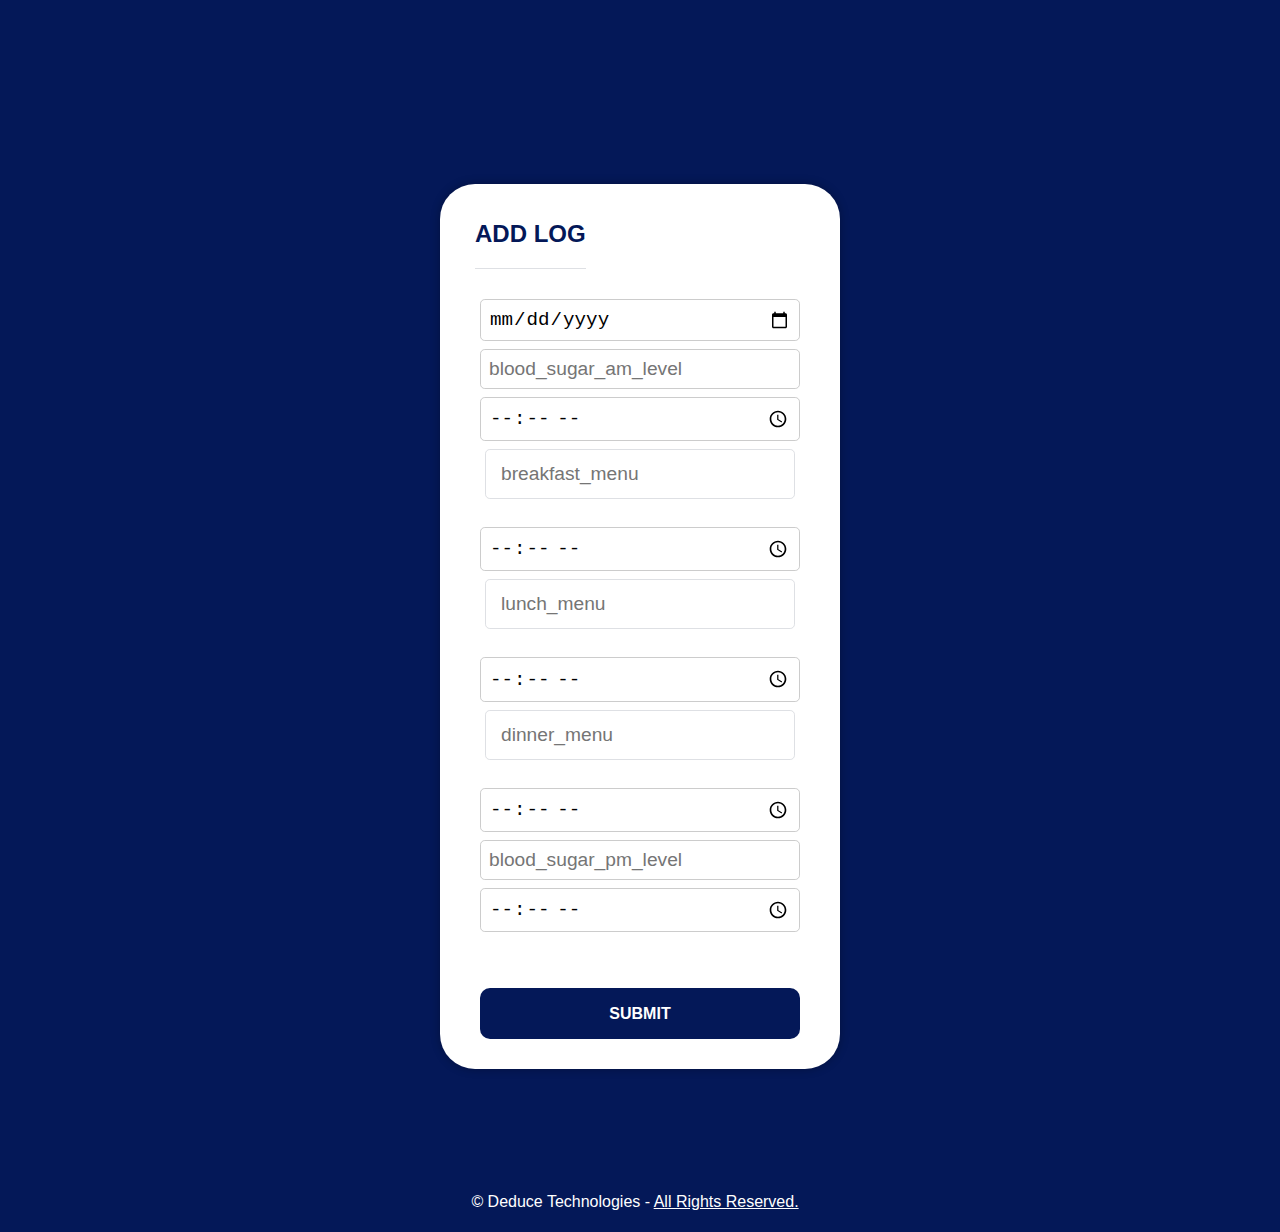
<file: templates/addingsugardata.html>
<!-- 
<!DOCTYPE html>
<html>

<head>
    <title>Sugar Log Form</title>
</head>

<body>

    <h1>Sugar Log Form</h1>

    <form id="sugarForm">
        <label for="date">Date:</label>
        <input type="date" id="date" name="date"><br><br>

        <label for="amTime">AM Time:</label>
        <input type="time" id="amTime" name="amTime"><br><br>

        <label for="amLevel">AM Level:</label>
        <input type="number" id="amLevel" name="amLevel"><br><br>

        <label for="breakfastMenu">Breakfast Menu:</label>
        <input type="text" id="breakfastMenu" name="breakfastMenu"><br><br>

        <label for="breakfastTime">Breakfast Time:</label>
        <input type="time" id="breakfastTime" name="breakfastTime"><br><br>

        <label for="lunchMenu">Lunch Menu:</label>
        <input type="text" id="lunchMenu" name="lunchMenu"><br><br>

        <label for="lunchTime">Lunch Time:</label>
        <input type="time" id="lunchTime" name="lunchTime"><br><br>

        <label for="dinnerMenu">Dinner Menu:</label>
        <input type="text" id="dinnerMenu" name="dinnerMenu"><br><br>

        <label for="dinnerTime">Dinner Time:</label>
        <input type="time" id="dinnerTime" name="dinnerTime"><br><br>

        <label for="pmTime">PM Time:</label>
        <input type="time" id="pmTime" name="pmTime"><br><br>

        <label for="pmLevel">PM Level:</label>
        <input type="number" id="pmLevel" name="pmLevel"><br><br>

        <button type="submit" onclick="submitForm()">Submit</button>
    </form>

    <script>
        function submitForm() {
            // const data = {
            //     date: document.getElementById('date').value,
            //     blood_sugar_am_time: document.getElementById('amTime').value,
            //     blood_sugar_am_level: document.getElementById('amLevel').value,
            //     breakfast_menu: document.getElementById('breakfastMenu').value,
            //     breakfast_time: document.getElementById('breakfastTime').value,
            //     lunch_menu: document.getElementById('lunchMenu').value,
            //     lunch_time: document.getElementById('lunchTime').value,
            //     dinner_menu: document.getElementById('dinnerMenu').value,
            //     dinner_time: document.getElementById('dinnerTime').value,
            //     blood_sugar_pm_time: document.getElementById('pmTime').value,
            //     blood_sugar_pm_level: document.getElementById('pmLevel').value
            // };
            const data =  {
                    "date": "2023-04-26",
                    "blood_sugar_am_time": "09:00:00",
                    "blood_sugar_am_level": 89.0,
                    "breakfast_menu": "dosa",
                    "breakfast_time": "09:10:00",
                    "lunch_menu": "masala wada",
                    "lunch_time": "12:30:00",
                    "dinner_menu": "biriyani",
                    "dinner_time": "19:30:00",
                    "blood_sugar_pm_time": "20:00:00",
                    "blood_sugar_pm_level": null
                }
                  console.log(JSON.stringify(data))
        fetch("http://127.0.0.1:8000/data/sugarlog/", {
            method: "POST",
            body: JSON.stringify(data),
            headers: {
              "Content-type": "application/json; charset=UTF-8",
            },
          })
            .then((response) => {
              if (!response.ok) {
                throw new Error("Network response was not ok");
              }
              return response.json();
            })
            .then((json) => {
              // Store the response in a cookie
              //console.log(json.token)
        
             
              console.log(json);
              //document.cookie = `access_token=${json.token}; path=/`;
              //document.cookie = `session=${JSON.stringify(json)}; path=/`;
              //console.log(`Cookie set: session=${JSON.stringify(json)}; path=/`);
      
              console.log(json);
            })
            .catch((error) => {
              console.error("Error:", error);
            });
        };
      
    </script>
</body>

</html> -->







<!DOCTYPE html>
<html>

<head>
  <meta http-equiv="Cache-Control" content="no-cache, no-store, must-revalidate">
  <meta http-equiv="Pragma" content="no-cache">
  <meta http-equiv="Expires" content="0">
  <title>Add Log</title>
  <link rel="stylesheet" href="https://use.fontawesome.com/releases/v5.7.1/css/all.css">
  <link href="css/register.css" rel="stylesheet" type="text/css">

</head>

<style>
  .error-message {
    color: red;
    margin-top: 20px;
    margin-left: 40px;
    text-align: center;
    font-family: "Poppins", sans-serif;
  }

  .signup-link a {
    color: #041858;
    text-decoration: none;
  }

  .signup-link a:hover {
    text-decoration: underline;
  }
  /* Style for the form element */
form {
  width: 80%;
  margin: auto;
}

/* Style for the label element */
label {
  font-size: 1.2rem;
  display: block;
  margin-top: 1rem;
}

/* Style for the input element */
input {
  font-size: 1.2rem;
  padding: 0.5rem;
  margin-top: 0.5rem;
  width: 100%;
  border: 1px solid #ccc;
  border-radius: 0.3rem;
  box-sizing: border-box;
}

/* Style for the submit button */
button[type="submit"] {
  display: block;
  margin-top: 1rem;
  padding: 0.5rem;
  font-size: 1.2rem;
  background-color: #4CAF50;
  color: white;
  border: none;
  border-radius: 0.3rem;
  cursor: pointer;
}

</style>

<body style="font-family:Poppins, sans-serif;font-weight:400px;">
  <div class="login" style="border-radius: 35px; margin-top:180px;">
    <div style="display:flex; align-items:center;margin-left:25px;margin-bottom:-30px;">
    
      <h1 style="color:#041858;margin-left:10px;">ADD LOG</h1>
    </div>
    <p id="result"></p>
    <form id="login-form" name="FormFill">
      
      <input type="date" name="date" placeholder="date" id="date" >
  
      <input type="float" name="blood_sugar_am_level" placeholder="blood_sugar_am_level" id="blood_sugar_am_level" >

      <input type="time" name="blood_sugar_am_time" placeholder="blood_sugar_am_time" id="blood_sugar_am_time" >

      <input type="text" name="breakfast_menu" placeholder="breakfast_menu" id="breakfast_menu" >

      <input type="time" name="breakfast_time" placeholder="breakfast_time" id="breakfast_time" >

      <input type="text" name="lunch_menu" placeholder="lunch_menu" id="lunch_menu" >

      <input type="time" name="lunch_time" placeholder="lunch_time" id="lunch_time" >

      <input type="text" name="dinner_menu" placeholder="dinner_menu" id="dinner_menu" >

      <input type="time" name="dinner_time" placeholder="dinner_time" id="dinner_time" >
   
      <input type="float" name="blood_sugar_pm_level" placeholder="blood_sugar_pm_level" id="blood_sugar_pm_level" >

      <input type="time" name="blood_sugar_pm_time" placeholder="blood_sugar_pm_time" id="blood_sugar_pm_time" >




      

      <p id="registration-message" class="error-message"></p>

      <button type="submit" style="font-size:18px; width:345px; border-radius:10px; margin-bottom:30px;"
        onclick="registerUser()"><b>SUBMIT</b></button>
    </form>
  </div>

  <div class="container">
    <p style="color:#ffffff;margin-left:-10px;">
      &copy; <span id="displayYear" style="color:#ffffff;"></span> Deduce Technologies -
      <a href="index.html" style="color:#ffffff;">All Rights Reserved.</a>
    </p>
  </div>

  <script>
    
    function registerUser() {
      const form = document.getElementById('login-form');
      const errorMessage = document.getElementById('registration-message');

      form.addEventListener('submit', (event) => {
        event.preventDefault();

        const date = form.elements.date.value;
        const blood_sugar_am_time = form.elements.blood_sugar_am_time.value;
        const blood_sugar_am_level = form.elements.blood_sugar_am_level.value;
        const breakfast_menu = form.elements.breakfast_menu.value;
        const breakfast_time = form.elements.breakfast_time.value;
        const lunch_menu = form.elements.lunch_menu.value;
        const lunch_time = form.elements.lunch_time.value;
        const dinner_menu = form.elements.dinner_menu.value;
        const dinner_time = form.elements.dinner_time.value;
        const blood_sugar_pm_time = form.elements.blood_sugar_pm_time.value;
        const blood_sugar_pm_level = form.elements.blood_sugar_pm_level.value;
        

      

        fetch('http://localhost:8000/data/sugarlog/', {
          method: 'POST',
          body: JSON.stringify({
            date: date,
            blood_sugar_am_time: blood_sugar_am_time,
            blood_sugar_am_level: blood_sugar_am_level,
            breakfast_menu: breakfast_menu,
            breakfast_time: breakfast_time,
            lunch_menu: lunch_menu,
            lunch_time: lunch_time,
            dinner_menu: dinner_menu,
            dinner_time:dinner_time,
            blood_sugar_pm_time:blood_sugar_pm_time,
            blood_sugar_pm_level:blood_sugar_pm_level


            
          }),
          headers: {
            'Content-type': 'application/json; charset=UTF-8',
          },
        })
        .then(response => response.json())
          .then(data => {
            console.log(data);
            if ('error' in data) {
              // display error message
              if (data.error ) {
                errorMessage.innerHTML = data.error;
              } else if (data.error === 'User with this email already exists.') {
                errorMessage.innerHTML = 'EMAIL ID ALREADY EXISTS!';
              } else if (data.error === 'Username must be at least 3 characters') {
                errorMessage.innerHTML = 'USERNAME MUST BE AT LEAST 3 CHARACTERS!';
              } else if (data.error === 'Username cannot start with a number') {
                errorMessage.innerHTML = 'USERNAME CANNOT START WITH A NUMBER';
              } else if (data.error === 'Passwords length must be greater than 6 characters') {
                errorMessage.innerHTML = 'PASSWORD LENGTH MUST BE MORE THAN 6 CHARACTERS!';
              } else if (data.error === 'Passwords do not match') {
                errorMessage.innerHTML = 'PASSWORDS DO NOT MATCH!';
              } else if (data.error === 'Username must be less than 12 characters') {
                errorMessage.innerHTML = 'USERNAME MUST BE LESS THAN 12 CHARACTERS!';  
              } else if(data.error === 'Enter a valid email address.'){
                errorMessage.innerHTML = 'ENTER A VALID EMAIL ADDRESS.';
              }else if(data.error === 'Username cannot contain spaces'){
                errorMessage.innerHTML = 'USERNAME CANNOT CONTAIN SPACES';
              }else if(data.error === 'Password cannot contain spaces'){
                errorMessage.innerHTML = 'PASSWORD CANNOT CONTAIN SPACES';
              }else if(data.error === 'Enter a valid email address.'){
                errorMessage.innerHTML = 'ENTER A VALID EMAIL ADDRESS';
              }else if(data.error === 'This field may not be blank.'){
                errorMessage.innerHTML = 'THIS FIELD MAY NOT BE BLANK';
              }else if(data.error === 'User registration failed.'){
                errorMessage.innerHTML = 'USER REGISTRATION FAILED';
              }
              else{
                errorMessage.innerHTML = 'An unknown error occurred';
              }
            } else {
              // display success message and redirect to login page
              errorMessage.innerHTML = data.success + ' ' + data.message;
              errorMessage.innerHTML = data.message;
              // setTimeout(function(){
              //   window.location.href = "sugardata.html"; // replace with actual login page URL
              // }, 10000); // redirect after 2 seconds (adjust as needed)
            }
          })
          .catch(error => {
            //errorMessage.innerHTML = '';
          });
        });
      }
        </script>
          </body>
            </html>
</file>
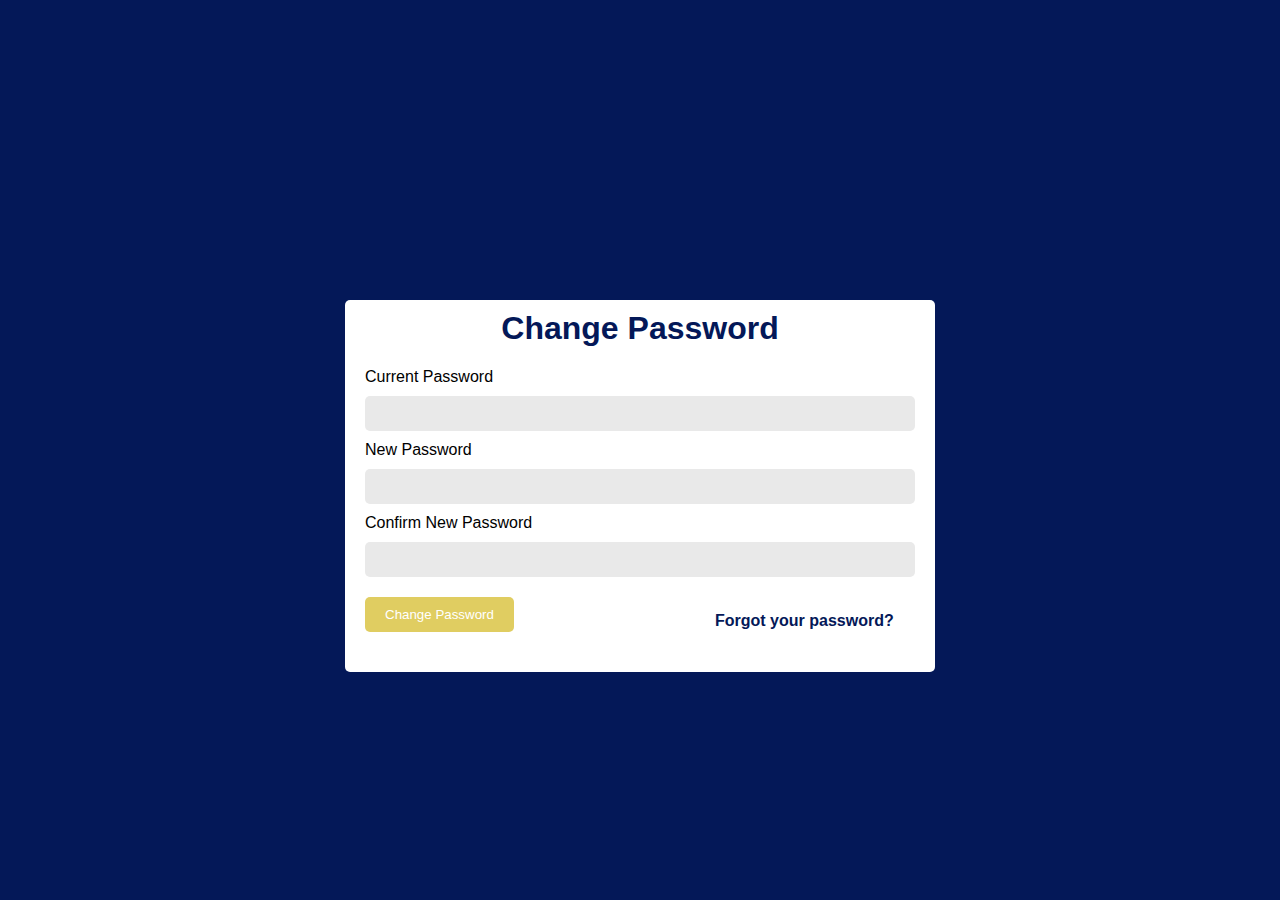
<file: templates/chengpass.html>
<html>
<head>
	<title>Change Password</title>
	<style>
		body {
			font-family: "Poppins", sans-serif;
			background-color: #041858;
		}
		form {
			background-color: #fff;
			padding: 20px;
			max-width: 550px;
			margin: 55px auto;
			border-radius: 5px;
			box-shadow: #041858;
		}
		label, input {
			display: block;
			margin-bottom: 10px;
		}
		input[type="password"] {
			padding: 10px;
			border-radius: 5px;
			border: none;
      width:550px;
			background-color:#e9e9e9;
		}
		input[type="submit"] {
			background-color: #e0cd61;
			color: #fff;
			border: none;
			padding: 10px 20px;
			border-radius: 5px;
			cursor: pointer;
		}
		input[type="submit"]:hover {
			background-color:#e0cd61;
		}
  
		.error-message {
			color: red;
			font-size: 15px;
			margin-top: 5px;
		}
    .forgot {
      margin-left:350px;
      margin-top:-30px;
	  color:#041858;
    }
	</style>
</head>
<body> 
	<form id="change-password-form" style="margin-top:300px;">
    <h1 style="color: #041858;margin-top:-10px;"><center>Change Password<center></h2>
		<label for="current_password">Current Password</label>
		<input type="password" id="current_password" name="current_password" required>
		<label for="password">New Password</label>
		<input type="password" id="password" name="password" required>
		<label for="password2">Confirm New Password</label>
		<input type="password" id="password2" name="password2" required>
		<input type="submit" value="Change Password" style="margin-top:20px;">
    <h4 class="forgot"><a href="ForgotpassEmail.html" style="text-decoration: none;color:#041858;">Forgot your password?</a></h4>
		<div id="error-message" class="error-message"></div>
	</form>

		<script>
		const form = document.querySelector('#change-password-form');
		const errorMessage = document.querySelector('#error-message');
		const successMessage = document.querySelector('#success-message');

		form.addEventListener('submit', (event) => {
			event.preventDefault();

			const currentPassword = form.current_password.value;
			const newPassword = form.password.value;
			const confirmPassword = form.password2.value;
      const token = localStorage.getItem('access_token');
      console.log(confirmPassword)
      fetch('http://127.0.0.1:8000/account/change-password/', {
        method: 'POST',
        body: JSON.stringify({
          current_password: currentPassword,
          password: newPassword,
          password2: confirmPassword
        }),
        headers: {
          'Content-type': 'application/json; charset=UTF-8',
          'Authorization': `Bearer ${token}`,
        },
      })
        .then(response => response.json())
        .then(data => {
          if ('error' in data) {
            console.log(data)
            if (data.error.password2 === 'Ensure this field has at least 6 characters.') {
              errorMessage.innerHTML = 'ENSURE THIS FIELD HAS AT LEAST 6 CHARACTERS';
            } else if (data.error.current_password === 'Current password is incorrect') {
              errorMessage.innerHTML = 'CURRENT PASSWORD IS INCORRECT';
            }else if (data.error.non_field_errors === 'Passwords do not match') {
              errorMessage.innerHTML = 'PASSWORD DO NOT MATCH';
            }  
            else {
              errorMessage.innerHTML = 'An error occurred. Please try again later.';
            }
          } else {
            errorMessage.innerHTML = data.Message;
            setTimeout(function () {
            window.location.href = 'login.html';
            }, 4000);
          }
        })
        .catch(error => {
          errorMessage.innerHTML = 'An error occurred. Please try again later.';
          console.error(error);
        });
      });
	</script>
</body>
</html>
</file>
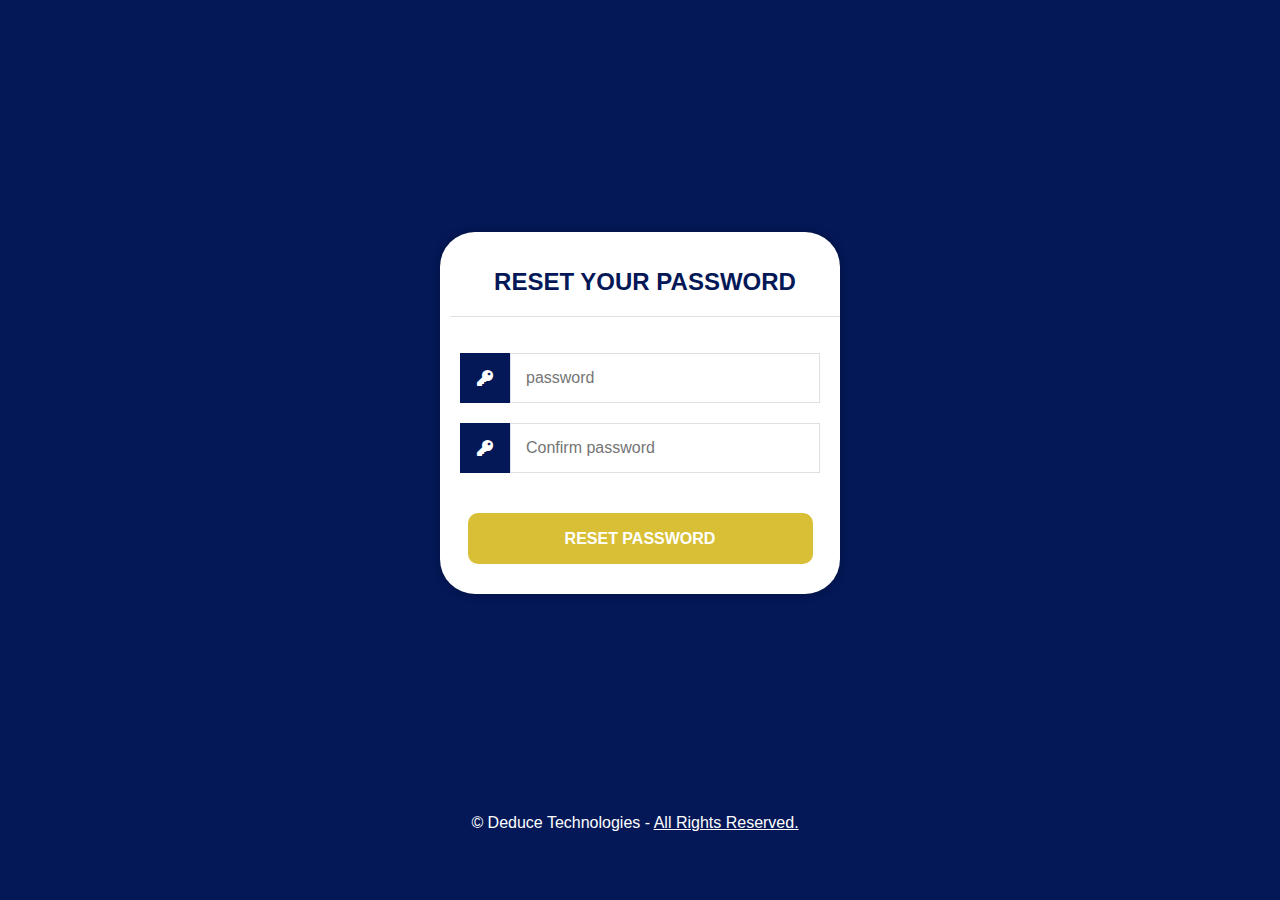
<file: templates/Forgotpass.html>
<!DOCTYPE html>
<html>
	<head>
		<meta http-equiv="Cache-Control" content="no-cache, no-store, must-revalidate">
<meta http-equiv="Pragma" content="no-cache">
<meta http-equiv="Expires" content="0">
		<title>RESET YOUR PASSWORD</title>
		<link rel="stylesheet" href="https://use.fontawesome.com/releases/v5.7.1/css/all.css">
        <link href="css/register.css" rel="stylesheet" type="text/css">
        
	</head>

  <style>
    .error-message {
      color: red;
      margin-top: 20px;
      margin-left:10px;
      text-align:center;
      font-family: "Poppins", sans-serif;
    }
    .signup-link a{
      color: #041858;
	    text-decoration: none;
    }
   .signup-link a:hover{
    text-decoration: underline;
   }
  </style>
	<body style="font-family:Poppins, sans-serif;font-weight:400px;">
		<div class="login" style="border-radius: 35px; margin-top:180px;">
			  <h1 style="color:#041858;margin-left:10px;">RESET YOUR PASSWORD</h1>
 
            <form id="login-form" name="FormFill" >
             
              <label for="password">
                  <i class="fa fa-key"></i>
              </label>
                  <input type="password" name="password" placeholder="password" id="password" required>
  
              <label for="password2" style="margin-left:10px;">
                  <i class="fa fa-key"></i>
              </label>
              <input type="password" name="password2" placeholder="Confirm password" id="password2" required> 
              
               <p id="registration-message" class="error-message"></p>

                <button type="submit" style="font-size:18px; width:345px; border-radius:10px; margin-bottom:30px;background-color:#d8bf36;" onclick="registerUser()" ><b>RESET PASSWORD</b></button>
			      </form> 
		</div>

      <div class="container">
        <p style="color:#ffffff;margin-left:-10px;">
          &copy; <span id="displayYear" style="color:#ffffff;"></span> Deduce Technologies - 
          <a href="index.html" style="color:#ffffff;">All Rights Reserved.</a>
        </p>
      </div>
   
    <script>
      function registerUser() {
        
        const errorMessage = document.getElementById('registration-message');
        const currentUrl = window.location.href; 
        const urlParams = new URLSearchParams(window.location.search); 
        const uidb64 = urlParams.get('uidb64'); 
        const token = urlParams.get('token');
        const form = document.getElementById('login-form');
      
        form.addEventListener('submit', (event) => {
          event.preventDefault();
      
          //const username = form.elements.username.value;
          //const email = form.elements.email.value;
          const password = form.elements.password.value;
          const password2 = form.elements.password2.value;
        
          fetch('http://127.0.0.1:8000/account/password-reset/', {
            method: 'PATCH',
            body: JSON.stringify({

              password: password,
              password2: password2,
              uidb64:uidb64,
              token:token
            }),
            headers: {
              'Content-type': 'application/json; charset=UTF-8',
            },
          })
          .then(response => response.json())
  .then(data => {
    if ('Error' in data) {
      console.log(data)
      if (data.Error === 'Password must be at least 7 characters') {
        errorMessage.innerHTML = 'PASSWORD MUST BE AT LEAST 7 CHARACTERS';
      } else if (data.Error === 'Passwords do not match') {
        errorMessage.innerHTML = 'PASSWORDS DO NOT MATCH';
      } else if (data.Error === 'The Reset Token is Invalid!') {
        errorMessage.innerHTML = 'THE RESET TOKEN IS INVALID!';
      } else {
        errorMessage.innerHTML = 'An error occurred. Please try again later.';
        // errorMessage.innerHTML = ;
      }
    } else {
      console.log('else',data)
      errorMessage.innerHTML = data.Message;
      setTimeout(function() {
        window.location.href = 'login.html';
      }, 4000);
    }
  })
  .catch(error => {
    errorMessage.innerHTML = 'An error occurred. Please try again later.';
  });
                  });
                }
        </script>
          </body>
            </html>
</file>
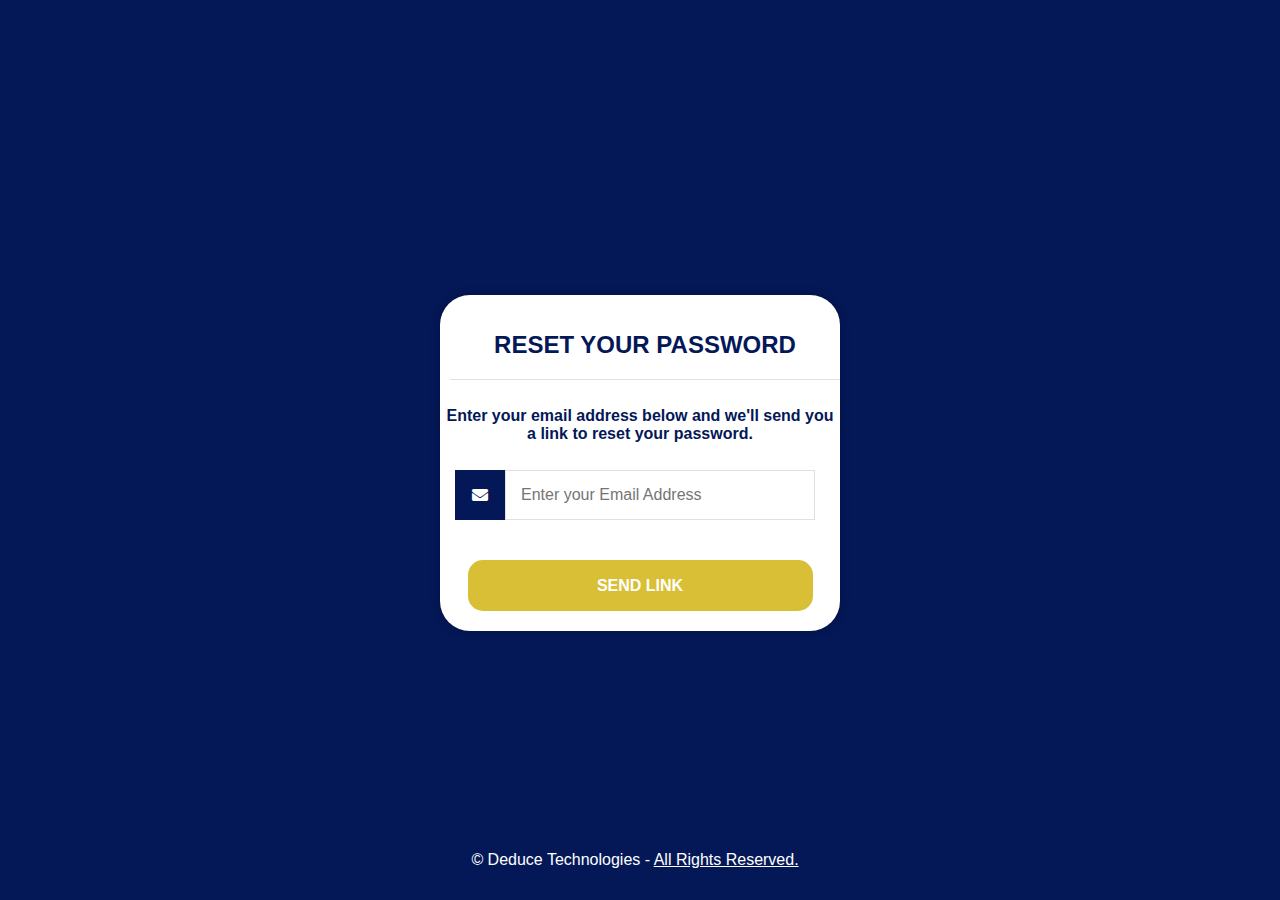
<file: templates/ForgotpassEmail.html>
<!DOCTYPE html>
<html>
	<head>
		<meta http-equiv="Cache-Control" content="no-cache, no-store, must-revalidate">
<meta http-equiv="Pragma" content="no-cache">
<meta http-equiv="Expires" content="0">
		<title>Forgot Password</title>
		<link rel="stylesheet" href="https://use.fontawesome.com/releases/v5.7.1/css/all.css">
        <link href="css/register.css" rel="stylesheet" type="text/css">
        
	</head>

  <style>
    .error-message {
      color: red;
      margin-top: 20px;
      margin-left:10px;
      text-align:center;
      font-family: "Poppins", sans-serif;
    }
    .signup-link a{
      color: #041858;
	    text-decoration: none;
    }
   .signup-link a:hover{
    text-decoration: underline;
   }
  </style>
	<body style="font-family:Poppins, sans-serif;font-weight:400px;">
		<div class="login" style="border-radius: 30px; margin-top:280px;">
      <!-- <div style="display:flex; align-items:center;margin-left:25px;margin-bottom:-30px;">
        <img src="images/logo2.png" style="width:80px;height:80px;margin-right:10px;" >
			  <h1 style="color:#041858;margin-left:10px;">REGISTRATION</h1>
      </div>-->
      <h1 style="color:#041858;margin-left:10px;top:10px;">RESET YOUR PASSWORD</h1>
      <h5 style="color:#041858;text-align:center;">Enter your email address below and we'll send you a link to reset your password.</h5>
      <p id="result"></p>
            <form id="login-form" name="FormFill" style="margin-top:-20px;">
                <label for="email">
					       <i class="fa fa-envelope"></i>
				        </label>
              <input type="email" name="email" placeholder="Enter your Email Address" id="email" required >

               <p id="registration-message" class="error-message"></p>

                <button type="submit" style="font-size:18px; width:345px; border-radius:15px; margin-bottom:20px;background-color:#d8bf36;" onclick="ResendEmail()" ><b>SEND LINK</b></button>
			</form> 
		</div>

      <div class="container">
        <p style="color:#ffffff;margin-left:-10px; margin-top:90px;">
          &copy; <span id="displayYear" style="color:#ffffff;"></span> Deduce Technologies - 
          <a href="index.html" style="color:#ffffff;">All Rights Reserved.</a>
        </p>
      </div>
   
    <script>
      function ResendEmail() {
        const form = document.getElementById('login-form');
        const errorMessage = document.getElementById('registration-message');
      
        form.addEventListener('submit', (event) => {
          event.preventDefault();
    
          const email = form.elements.email.value;
      
          fetch('http://127.0.0.1:8000/account/request-reset-email/', {
            method: 'POST',
            body: JSON.stringify({
              email: email,
            }),
            headers: {
              'Content-type': 'application/json; charset=UTF-8',
            },
          })
          .then(response => response.json())
          .then(data => {
            console.log(data);
            if ('error' in data) {
              // display error message
              if (data.error === 'The Email Id You have Entered is Incorrect!') {
                errorMessage.innerHTML = 'THE EMAIL ID YOU HAVE ENTERED IS INCORRECT!';
              } else {
                errorMessage.innerHTML = 'An unknown error occurred';
              }
            } else {
              // display success message and redirect to login page
              if (data.success === 'we have a sent you a link to reset your password!') {
                errorMessage.innerHTML = 'WE HAVE A SENT YOU A LINK TO RESET YOUR PASSWORD!';
              } else {
                errorMessage.innerHTML = data.message;
              }
              setTimeout(function() {
                window.location.href = 'login.html'; // replace with actual login page URL
              }, 4000); // redirect after 2 seconds (adjust as needed)
            }
          })
          .catch(Error => {
            //errorMessage.innerHTML = '';
          });
          
        });
      }
        </script>
          </body>
            </html>
</file>
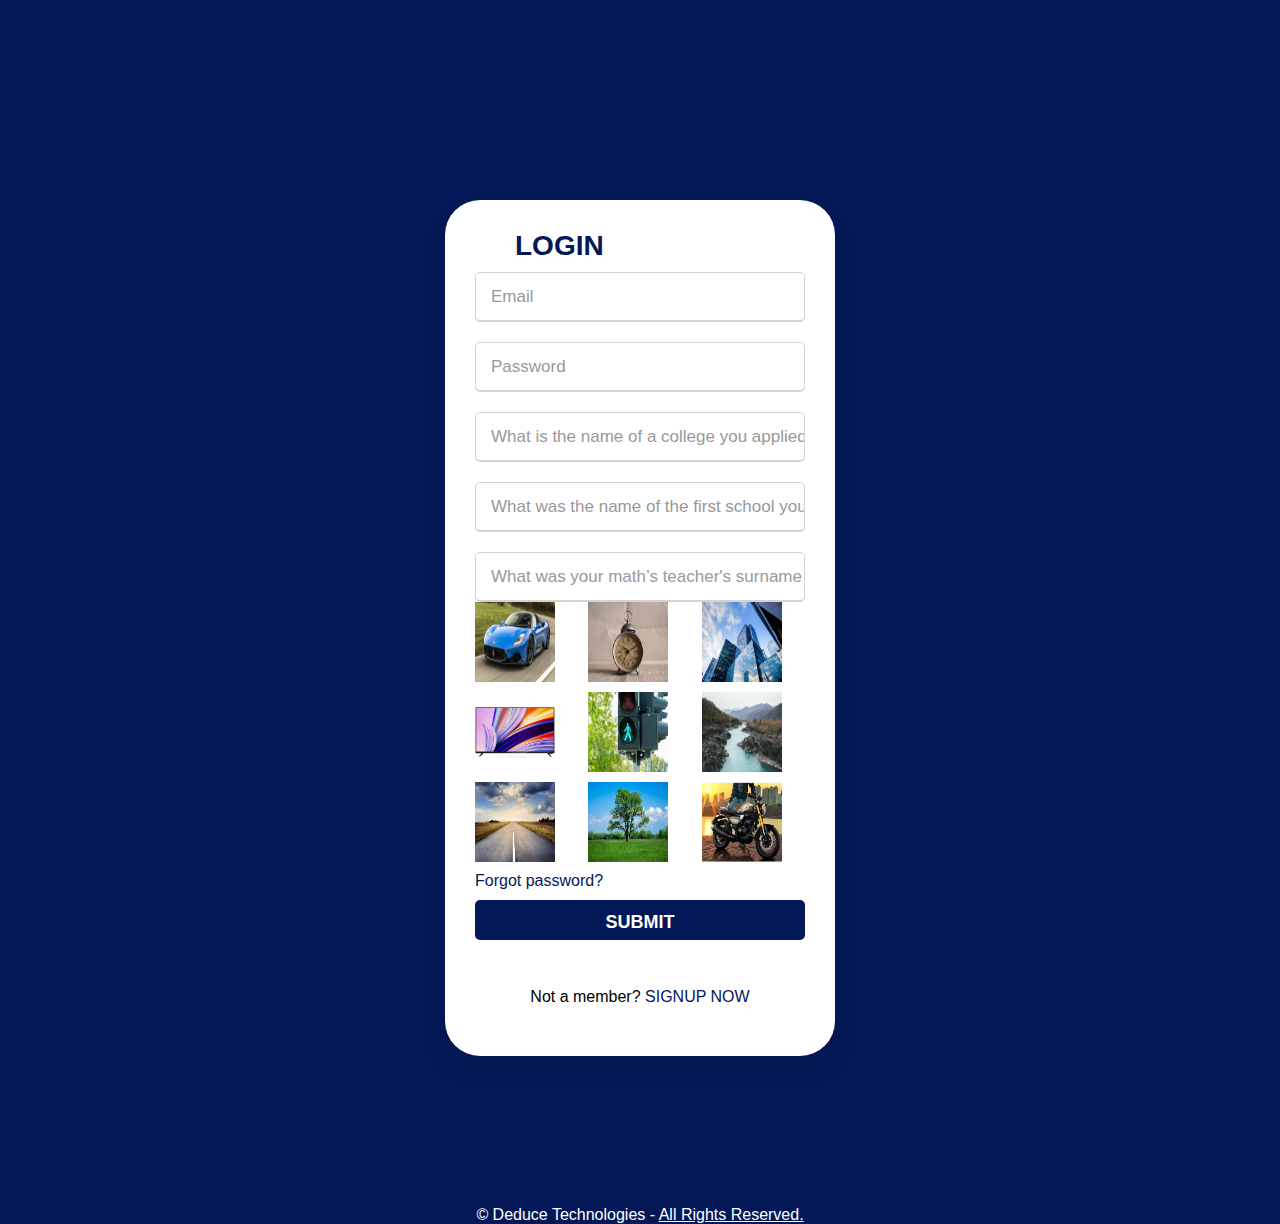
<file: templates/login.html>
<!DOCTYPE html>
<html lang="en" dir="ltr">
     
  <head>
          
    <meta charset="utf-8">
          
    <title>Sign In </title>
          
    <link rel="stylesheet" href="css/user.css">
    <meta http-equiv="Cache-Control" content="no-cache, no-store, must-revalidate">
    <meta http-equiv="Pragma" content="no-cache">
    <meta http-equiv="Expires" content="0">
    <meta name="viewport" content="width=device-width, initial-scale=1.0">
    <script src="https://www.google.com/recaptcha/api.js" async defer></script>
       
  </head>
  <style>
    .registration-message {
      color: red;
      margin-top: 20px;
      margin-left:20px;
      text-align:center;
      font-family: "Poppins", sans-serif;
      
    }
    .emailVer{
      margin-top:20px;
      text-align:center;
    }
    .emailVer a{
      color: #041858;
	    text-decoration: none;
    }
    .emailVer a:hover{
      text-decoration: underline;
    }
    .grid {
  display: grid;
  grid-template-columns: repeat(3, 1fr);
  grid-gap: 10px;
}

  </style> 
  <body style="font-family:Poppins, sans-serif;font-weight:400px;">
          
    <div class="wrapper" style="margin-top:200px;">
               
      <div class="title-text">
        <div style="display:flex; align-items:center;margin-left:25px;margin-bottom:-10px;">
          <!-- <img src="images/logo2.png" style="width:80px;height:80px;margin-right:10px;" > -->
          <div class="title login" style="color:#041858; margin-left:15px;"><b>LOGIN</b> </div>
        </div>        
      </div>
               
      <div class="form-container">
        <div class="login">          
        <div class="form-inner">         
          <form id="login-form" >      

            <div class="field"> 
              <i class="fas fa-user-circle"></i>
            <input type="email" placeholder="Email" id="email" name="email" required>
            </div>
                              
            <div class="field"> 
              <i class="fa fa-envelope"></i>
            <input type="password" placeholder="Password" id="password" name="password" required>
            </div>

            <div class="field"> 
              <i class="fas fa-user-circle"></i>
            <input type="text" placeholder="What is the name of a college you applied to but didn’t attend?" id="second_password_answer_1" name="second_password_answer_1" required>
            </div>
            <div class="field"> 
              <i class="fas fa-user-circle"></i>
            <input type="text" placeholder="What was the name of the first school you remember attending?" id="second_password_answer_2" name="second_password_answer_2" required>
            </div>
            <div class="field"> 
              <i class="fas fa-user-circle"></i>
            <input type="text" placeholder="What was your math’s teacher's surname in your 8th year of school?" id="second_password_answer_3" name="second_password_answer_3" required>
            </div>
        
            <div class="grid">
              <img src="images/image1.jpg" style="width:80px;height:80px;margin-right:10px;" onclick="selectImage(this)">
              <img src="images/image2.jpg" style="width:80px;height:80px;margin-right:10px;" onclick="selectImage(this)">
              <img src="images/image3.jpg" style="width:80px;height:80px;margin-right:10px;" onclick="selectImage(this)">
              <img src="images/image4.jpg" style="width:80px;height:80px;margin-right:10px;" onclick="selectImage(this)">
              <img src="images/image5.jpg" style="width:80px;height:80px;margin-right:10px;" onclick="selectImage(this)">
              <img src="images/image6.jpg" style="width:80px;height:80px;margin-right:10px;" onclick="selectImage(this)">
              <img src="images/image7.jpg" style="width:80px;height:80px;margin-right:10px;" onclick="selectImage(this)">
              <img src="images/image8.jpg" style="width:80px;height:80px;margin-right:10px;" onclick="selectImage(this)">
              <img src="images/image9.jpg" style="width:80px;height:80px;margin-right:10px;" onclick="selectImage(this)">
            </div>
            
            
            <div class="title-text">
              <div style="display:flex; align-items:center;margin-left:25px;margin-bottom:-10px;">
                <!-- <img src="images/logo2.png" style="width:80px;height:80px;margin-right:10px;" > -->
                <div class="title login" style="color:#041858; margin-left:15px;"><b></b> </div>
              </div>        
            </div>
                              
             <div class="pass-link" style="margin-top:10px;"> 
            <a href="ForgotpassEmail.html">Forgot password?</a>
            </div>
                              
            <div class="bt">  
              <button type="submit" onclick="login()" style="font-size:18px;">SUBMIT</button>
                  
            </div>
            <br>
            <div class="g-recaptcha" data-sitekey="6Lc7sr0lAAAAAPAa0vtLWVCy7eIqmTDTNemrDkQr" data-callback="correctCaptcha"></div>


                              
            <div class="signup-link" style="margin-top:30px;">   
             Not a member? <a href="register.html">SIGNUP NOW</a> 
            </div>             
          </form>
                      
        </div>
      </div>       
      </div>
      <!-- <div class="emailVer">   
        <a href="ResendEmail.html"><b>Resend Verification Email?</b></a> 
      </div> -->
      <div id="registration-message" style="text-align:center;color:red; margin-top:20px;"></div>  
    </div>
    <section class="container-fluid footer_section" style="margin-top:150px;">
      <div class="container">
        <p style="color:#ffffff;">
          &copy; <span id="displayYear" style="color:#ffffff;"></span> Deduce Technologies - 
          <a href="index.html" style="color:#ffffff;">All Rights Reserved.</a>
        </p>
      </div>
    </section>
    <script>
      function selectImage(img) {
    console.log(img.src);
  }
        var correctCaptcha = function(response) {
      };
      function login() {
        const form = document.getElementById('login-form');
    
                form.addEventListener('submit', (event) => {
                    event.preventDefault(); 
                    const email = form.elements.email.value;
                    const password = form.elements.password.value;
                    const second_password_answer_1 = form.elements.second_password_answer_1.value;
                    const second_password_answer_2 = form.elements.second_password_answer_2.value;
                    const second_password_answer_3 = form.elements.second_password_answer_3.value;
                    
                    const recaptcha = grecaptcha.getResponse();
                    
                    fetch('http://127.0.0.1:8000/account/login/', {
                      method: 'POST',
                      body: JSON.stringify({
                 
                        email:email,
                        password: password,
                        second_password_answer_1:second_password_answer_1,
                        second_password_answer_2:second_password_answer_2,
                        second_password_answer_3:second_password_answer_3,
                        recaptcha: recaptcha,
                      }),
                      headers: {
                        'Content-type': 'application/json; charset=UTF-8',
                      },
                    })
                    .then(response => response.json())
                    .then( data => {
                      if ('error' in data) {
                        if (data.error === 'Email or Password is Incorrect, Please Try Again.') {
                          const errorMessage = document.getElementById('registration-message');
                          errorMessage.innerHTML = 'EMAIL OR PASSWORD IS INCORRECT, PLEASE TRY AGAIN.';

                        } else if (data.error === 'recaptcha_required') {
                          const errorMessage = document.getElementById('registration-message');
                          errorMessage.innerHTML = 'recaptcha_required';
                        }
                        else if (data.error === 'Email Address is not Verified, Please Verify your Email Address and Try Again') {
                          const errorMessage = document.getElementById('registration-message');
                          errorMessage.innerHTML = 'EMAIL ADDRESS IS NOT VERIFIED, PLEASE VERIFY YOUR EMAIL ADDRESS AND TRY AGAIN!';
                        }else if (data.error.email === 'Enter a valid email address.') {
                          const errorMessage = document.getElementById('registration-message');
                          errorMessage.innerHTML = 'ENTER A VALID EMAIL ADDRESS!';

                        }else {
                          const errorMessage = document.getElementById('registration-message');
                          errorMessage.innerHTML = data.error;
                        }
                      } else {
                        localStorage.setItem('refresh_token', data.tokens.refresh);
                        localStorage.setItem('access_token', data.tokens.access);
                        localStorage.setItem('username',data.username);
                        sessionStorage.setItem('refresh_token', data.tokens.refresh);
                        sessionStorage.setItem('access_token', data.tokens.access);
                        sessionStorage.setItem('username', data.username);
                        window.location.href = 'index.html'; 
                      }
                    })
                    .catch(error => {
                      const errorMessage = document.getElementById('registration-message');
                      errorMessage.innerHTML = 'An error occurred. Please try again later.';
                    });
                  });
                }
   </script>
  </body>
</html>
</file>
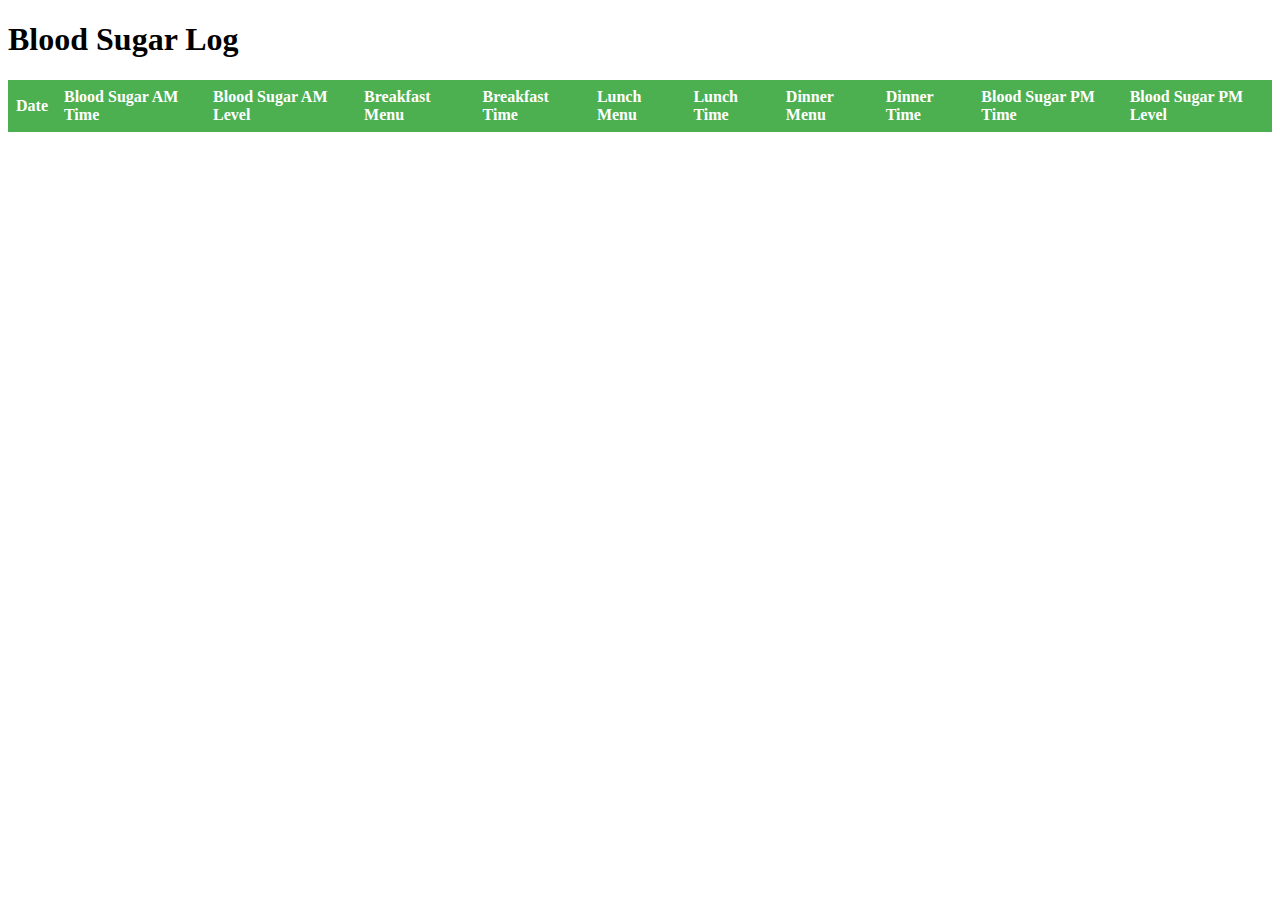
<file: templates/sugardata.html>
<!-- <!DOCTYPE html>
<html>
<head>
    <title>Blood Sugar Logs</title>
    <style>
        table {
            font-family: Arial, sans-serif;
            border-collapse: collapse;
            width: 100%;
        }

        td, th {
            border: 1px solid #ddd;
            padding: 8px;
        }

        tr:nth-child(even) {
            background-color: #f2f2f2;
        }

        tr:hover {
            background-color: #ddd;
        }
    </style>
</head>
<body>
    <h1>Blood Sugar Logs</h1>
    <table id="sugarlog-table">
        <tr>
            <th>Date</th>
            <th>Blood Sugar AM Time</th>
            <th>Blood Sugar AM Level</th>
            <th>Breakfast Menu</th>
            <th>Breakfast Time</th>
            <th>Lunch Menu</th>
            <th>Lunch Time</th>
            <th>Dinner Menu</th>
            <th>Dinner Time</th>
            <th>Blood Sugar PM Time</th>
            <th>Blood Sugar PM Level</th>
        </tr>
    </table>
    <script>
        fetch('http://127.0.0.1:8000/data/sugarlog/')
            .then(response => response.json())
            .then(data => {
                const table = document.getElementById('sugarlog-table');
                data.forEach(log => {
                    const row = table.insertRow(-1);
                    row.insertCell(0).textContent = log.date;
                    row.insertCell(1).textContent = log.blood_sugar_am_time;
                    row.insertCell(2).textContent = log.blood_sugar_am_level;
                    row.insertCell(3).textContent = log.breakfast_menu;
                    row.insertCell(4).textContent = log.breakfast_time;
                    row.insertCell(5).textContent = log.lunch_menu;
                    row.insertCell(6).textContent = log.lunch_time;
                    row.insertCell(7).textContent = log.dinner_menu;
                    row.insertCell(8).textContent = log.dinner_time;
                    row.insertCell(9).textContent = log.blood_sugar_pm_time;
                    row.insertCell(10).textContent = log.blood_sugar_pm_level;
                });
            })
            .catch(error => console.error(error));
    </script>
</body>
</html> -->

<!DOCTYPE html>
<html>
  <head>
    <meta charset="UTF-8">
    <title>Blood Sugar Log</title>
    <style>
      table {
        border-collapse: collapse;
        width: 100%;
      }
      th, td {
        text-align: left;
        padding: 8px;
      }
      th {
        background-color: #4CAF50;
        color: white;
      }
      tr:nth-child(even) {
        background-color: #f2f2f2;
      }
    </style>
  </head>
  <body>
    <h1>Blood Sugar Log</h1>
    <table id="logTable">
      <thead>
        <tr>
          <th>Date</th>
          <th>Blood Sugar AM Time</th>
          <th>Blood Sugar AM Level</th>
          <th>Breakfast Menu</th>
          <th>Breakfast Time</th>
          <th>Lunch Menu</th>
          <th>Lunch Time</th>
          <th>Dinner Menu</th>
          <th>Dinner Time</th>
          <th>Blood Sugar PM Time</th>
          <th>Blood Sugar PM Level</th>
        </tr>
      </thead>
      <tbody>
      </tbody>
    </table>
    <script>
    token = localStorage.getItem('access_token')
    console.log(token)
      fetch('http://127.0.0.1:8000/data/sugarlog/', {
        headers: {
          'Content-type': 'application/json; charset=UTF-8',
          'Authorization': `Bearer ${token}`,
        }
      })
      .then(response => response.json())
      .then(data => {
        console.log(data)
        const logTable = document.getElementById('logTable');
        const tbody = logTable.getElementsByTagName('tbody')[0];
        data.forEach(log => {
          const row = document.createElement('tr');
          const dateCell = document.createElement('td');
          dateCell.textContent = log.date;
          row.appendChild(dateCell);
          const amTimeCell = document.createElement('td');
          amTimeCell.textContent = log.blood_sugar_am_time;
          row.appendChild(amTimeCell);
          const amLevelCell = document.createElement('td');
          amLevelCell.textContent = log.blood_sugar_am_level;
          row.appendChild(amLevelCell);
          const breakfastMenuCell = document.createElement('td');
          breakfastMenuCell.textContent = log.breakfast_menu;
          row.appendChild(breakfastMenuCell);
          const breakfastTimeCell = document.createElement('td');
          breakfastTimeCell.textContent = log.breakfast_time;
          row.appendChild(breakfastTimeCell);
          const lunchMenuCell = document.createElement('td');
          lunchMenuCell.textContent = log.lunch_menu;
          row.appendChild(lunchMenuCell);
          const lunchTimeCell = document.createElement('td');
          lunchTimeCell.textContent = log.lunch_time;
          row.appendChild(lunchTimeCell);
          const dinnerMenuCell = document.createElement('td');
          dinnerMenuCell.textContent = log.dinner_menu;
          row.appendChild(dinnerMenuCell);
          const dinnerTimeCell = document.createElement('td');
          dinnerTimeCell.textContent = log.dinner_time;
          row.appendChild(dinnerTimeCell);
          const pmTimeCell = document.createElement('td');
          pmTimeCell.textContent = log.blood_sugar_pm_time;
          row.appendChild(pmTimeCell);
          const pmLevelCell = document.createElement('td');
          pmLevelCell.textContent = log.blood_sugar_pm_level;
          row.appendChild(pmLevelCell);
          tbody.appendChild(row);
        });
      })
      .catch(error => console.error(error));
    </script>
  </body>
  </html>
</file>
<file: templates/css/style.css>
body {hero-bg
  font-family: "Poppins", sans-serif;
  color: #0c0c0c;
  background-color: #ffffff;
}

.layout_padding {
  padding: 75px 0;
}

.layout_padding2 {
  padding: 45px 0;
}

.layout_padding2-top {
  padding-top: 45px;
}

.layout_padding2-bottom {
  padding-bottom: 45px;
}

.layout_padding-top {
  padding-top: 75px;
}

.layout_padding-bottom {
  padding-bottom: 75px;
}

.heading_container {
  display: -webkit-box;
  display: -ms-flexbox;
  display: flex;
  -webkit-box-orient: vertical;
  -webkit-box-direction: normal;
      -ms-flex-direction: column;
          flex-direction: column;
  -webkit-box-align: start;
      -ms-flex-align: start;
          align-items: flex-start;
}

.heading_container h2 {
  position: relative;
  font-weight: bold;
}

.heading_container h2::before {
  content: "";
  position: absolute;
  width: 20px;
  height: 20px;
  background-color: #d8bf36;
  top: 50%;
  right: -30px;
  border-radius: 100%;
  -webkit-transform: translateY(-50%);
          transform: translateY(-50%);
}

/*header section*/
.hero_area {
  height: 98vh;
  position: relative;
  background-image: url(../images/hero-bg.png);
  background-size: cover;
  background-position: bottom;
}

.sub_page .hero_area {
  height: auto;
  background: none;
  background-color: #041858;
}

.sub_page .footer_bg {
  background: none;
  background-color: #041858;
  padding-top: 45px;
}

.header_section .container-fluid {
  padding-right: 25px;
  padding-left: 25px;
}

.header_section .nav_container {
  margin: 0 auto;
}

.custom_nav-container .navbar-nav .nav-item .nav-link {
  padding: 3px 15px;
  margin: 10px 15px;
  color: #ffffff;
  text-align: center;
  border-radius: 20px;
}

.custom_nav-container .navbar-nav .nav-item.active .nav-link, .custom_nav-container .navbar-nav .nav-item:hover .nav-link {
  background-color: #d8bf36;
}

a,
a:hover,
a:focus {
  text-decoration: none;
}

a:hover,
a:focus {
  color: initial;
}

.btn,
.btn:focus {
  outline: none !important;
  -webkit-box-shadow: none;
          box-shadow: none;
}

.custom_nav-container .nav_search-btn {
  background-image: url(../images/search-icon.png);
  background-size: 22px;
  background-repeat: no-repeat;
  background-position-y: 7px;
  width: 35px;
  height: 35px;
  padding: 0;
  border: none;
}

.navbar-brand {
  margin-left: 25px;
}

.navbar-brand span {
  font-size: 24px;
  font-weight: 700;
  color: #ffffff;
  margin-left:10px;
  text-transform: uppercase;
}
.quote_btn-container h5{
  font-weight: 450;
  color: #ffffff;
  text-transform: unset;
}
.custom_nav-container {
  z-index: 99999;
}

.navbar-expand-lg .navbar-collapse {
  -webkit-box-align: end;
      -ms-flex-align: end;
          align-items: flex-end;
}

.custom_nav-container .navbar-toggler {
  outline: none;
}

.custom_nav-container .navbar-toggler {
  padding: 0;
  width: 37px;
  height: 42px;
}

.custom_nav-container .navbar-toggler span {
  display: block;
  width: 35px;
  height: 4px;
  background-color: #ffffff;
  margin: 7px 0;
  -webkit-transition: all .3s;
  transition: all .3s;
}

.custom_nav-container .navbar-toggler[aria-expanded="true"] .s-1 {
  -webkit-transform: rotate(45deg);
          transform: rotate(45deg);
  margin: 0;
  margin-bottom: -4px;
}

.custom_nav-container .navbar-toggler[aria-expanded="true"] .s-2 {
  display: none;
}

.custom_nav-container .navbar-toggler[aria-expanded="true"] .s-3 {
  -webkit-transform: rotate(-45deg);
          transform: rotate(-45deg);
  margin: 0;
  margin-top: -4px;
}

.custom_nav-container .navbar-toggler[aria-expanded="false"] .s-1,
.custom_nav-container .navbar-toggler[aria-expanded="false"] .s-2,
.custom_nav-container .navbar-toggler[aria-expanded="false"] .s-3 {
  -webkit-transform: none;
          transform: none;
}

.quote_btn-container {
  display: -webkit-box;
  display: -ms-flexbox;
  display: flex;
  -webkit-box-align: center;
      -ms-flex-align: center;
          align-items: center;
}

.quote_btn-container a {
  color: #ffffff;
  margin-right: 25px;
}

.quote_btn-container a img {
  width: 15px;
  margin: 0 25px;
}

/*end header section*/
/* slider section */
.slider_section {
  height: calc(100% - 80px);
  display: -webkit-box;
  display: -ms-flexbox;
  display: flex;
  -webkit-box-align: center;
      -ms-flex-align: center;
          align-items: center;
  position: relative;
  z-index: 2;
  color: #3b3a3a;
}

.slider_section .row {
  -webkit-box-align: center;
      -ms-flex-align: center;
          align-items: center;
}

.slider_section div#carouselExampleIndicators {
  width: 100%;
  position: unset;
}

.slider_section .detail_box {
  color: #ffffff;
}

.slider_section .detail_box h1 {
  font-size: 4rem;
  font-weight: bold;
  margin-bottom: 30px;
}

.slider_section .detail_box .btn-box {
  margin: 30px -5px 0 -5px;
}

.slider_section .detail_box .btn-box a {
  width: 145px;
  text-align: center;
  margin: 5px;
}

.slider_section .detail_box .btn-box a.btn-1 {
  display: inline-block;
  padding: 8px 0;
  background-color: #d8bf36;
  color: #ffffff;
  border-radius: 30px;
}

.slider_section .detail_box .btn-box a.btn-1:hover {
  background-color: #e0cd61;
}

.slider_section .detail_box .btn-box a.btn-2 {
  display: inline-block;
  padding: 8px 0;
  background-color: #ffffff;
  color: #000000;
  border-radius: 30px;
}

.slider_section .detail_box .btn-box a.btn-2:hover {
  background-color: white;
}

.slider_section .img-box img {
  width: 100%;
}

.slider_section .slider_number-container {
  position: absolute;
  top: 8%;
  left: 10%;
  display: -webkit-box;
  display: -ms-flexbox;
  display: flex;
}

.slider_section .carousel_btn-container {
  width: 95px;
  position: absolute;
  bottom: 9%;
  display: -webkit-box;
  display: -ms-flexbox;
  display: flex;
  -webkit-box-pack: justify;
      -ms-flex-pack: justify;
          justify-content: space-between;
  right: 50%;
  z-index: 999;
  -webkit-transform: translateX(50%);
          transform: translateX(50%);
}

.slider_section .carousel_btn-container .carousel-control-prev,
.slider_section .carousel_btn-container .carousel-control-next {
  position: relative;
  width: 45px;
  height: 45px;
  border: none;
  border-radius: 100%;
  opacity: 1;
  background-repeat: no-repeat;
  background-size: 8px;
  background-position: center;
  background-color: #d8bf36;
}

.slider_section .carousel_btn-container .carousel-control-prev:hover,
.slider_section .carousel_btn-container .carousel-control-next:hover {
  background-color: #041858;
}

.slider_section .carousel_btn-container .carousel-control-prev {
  background-image: url(../images/left-angle.png);
}

.slider_section .carousel_btn-container .carousel-control-next {
  background-image: url(../images/right-angle.png);
  -webkit-transform: translateY(-10px);
          transform: translateY(-10px);
}

.about_section .row {
  -webkit-box-align: center;
      -ms-flex-align: center;
          align-items: center;
}

.about_section .img-box img {
  max-width: 100%;
}

.about_section .detail-box p {
  margin-top: 25px;
}

.about_section .detail-box a {
  display: inline-block;
  padding: 10px 35px;
  background-color: #d8bf36;
  color: #ffffff;
  border-radius: 30px;
  margin: 25px 0 45px 0;
}

.about_section .detail-box a:hover {
  background-color: #e0cd61;
}

.service_section {
  background-color: #041858;
  color: #ffffff;
  text-align: center;
}

.service_section .heading_container {
  -webkit-box-align: center;
      -ms-flex-align: center;
          align-items: center;
}

.service_section .service_container {
  display: -webkit-box;
  display: -ms-flexbox;
  display: flex;
  -webkit-box-pack: center;
      -ms-flex-pack: center;
          justify-content: center;
  padding: 35px 60px;
  -ms-flex-wrap: wrap;
      flex-wrap: wrap;
}

.service_section .service_container .box {
  margin: 25px 10px;
  min-width: 200px;
  width: 250px;
}

.service_section .service_container .box .img-box {
  display: -webkit-box;
  display: -ms-flexbox;
  display: flex;
  -webkit-box-pack: center;
      -ms-flex-pack: center;
          justify-content: center;
  -webkit-box-align: center;
      -ms-flex-align: center;
          align-items: center;
  height: 200px;
  background-color: #ffffff;
  border-radius: 15px;
}

.service_section .service_container .box .img-box img {
  width: 75px;
}

.service_section .service_container .box .detail-box {
  margin-top: 15px;
}

.service_section .service_container .box .detail-box h5 {
  font-weight: bold;
  position: relative;
}

.service_section .btn-box {
  display: -webkit-box;
  display: -ms-flexbox;
  display: flex;
  -webkit-box-pack: center;
      -ms-flex-pack: center;
          justify-content: center;
}

.service_section .btn-box a {
  display: inline-block;
  padding: 10px 35px;
  background-color: #d8bf36;
  color: #ffffff;
  border-radius: 30px;
}

.service_section .btn-box a:hover {
  background-color: #e0cd61;
}

.work_section .heading_container {
  margin-bottom: 45px;
}

.work_section .row {
  -webkit-box-align: center;
      -ms-flex-align: center;
          align-items: center;
}

.work_section .detail_container .box {
  margin-bottom: 20px;
  padding: 20px;
  -webkit-box-shadow: 0 0 25px 0 rgba(0, 0, 0, 0.15);
          box-shadow: 0 0 25px 0 rgba(0, 0, 0, 0.15);
}

.work_section .detail_container .box .top-box {
  display: -webkit-box;
  display: -ms-flexbox;
  display: flex;
  -webkit-box-align: center;
      -ms-flex-align: center;
          align-items: center;
}

.work_section .detail_container .box .top-box .icon-box {
  width: 50px;
  margin-right: 15px;
}

.work_section .detail_container .box .top-box .icon-box img {
  width: 100%;
}

.work_section .detail_container .box .top-box h5 {
  font-weight: 600;
  margin: 0;
}

.work_section .detail_container .box .bottom-box {
  margin-top: 10px;
}

.work_section .img-box img {
  max-width: 25vw;

}

.work_section .btn-box {
  display: -webkit-box;
  display: -ms-flexbox;
  display: flex;
}

.work_section .btn-box a {
  display: inline-block;
  padding: 10px 25px;
  background-color: #d8bf36;
  color: #ffffff;
  border-radius: 30px;
}

.work_section .btn-box a:hover {
  background-color: #e0cd61;
}

.team_section {
  text-align: center;
}

.team_section .heading_container {
  -webkit-box-align: center;
      -ms-flex-align: center;
          align-items: center;
}

.team_section .team_container {
  display: -webkit-box;
  display: -ms-flexbox;
  display: flex;
  -webkit-box-pack: center;
      -ms-flex-pack: center;
          justify-content: center;
  padding: 25px 65px;
  -ms-flex-wrap: wrap;
      flex-wrap: wrap;
}

.team_section .team_container .box {
  margin: 35px 45px;
  min-width: 200px;
  width: 250px;
}

.team_section .team_container .box .img-box {
  display: -webkit-box;
  display: -ms-flexbox;
  display: flex;
  -webkit-box-pack: center;
      -ms-flex-pack: center;
          justify-content: center;
  -webkit-box-align: center;
      -ms-flex-align: center;
          align-items: center;
  border-radius: 15px;
  position: relative;
}

.team_section .team_container .box .img-box img {
  width: 100%;
}

.team_section .team_container .box .img-box::before {
  content: "";
  position: absolute;
  z-index: -1;
  top: 0;
  left: 50%;
  width: 120%;
  height: 75%;
  border-radius: 25px;
  -webkit-transform: translateX(-52.5%) rotate(-15deg);
          transform: translateX(-52.5%) rotate(-15deg);
  background-color: #041858;
}

.team_section .team_container .box .detail-box {
  margin-top: 15px;
}

.team_section .team_container .box .detail-box h5 {
  font-weight: bold;
  position: relative;
}

.team_section .team_container .box.b-2 {
  margin-top: 130px;
}

.team_section .team_container .box.b-3 {
  margin-top: 230px;
}

.team_section .btn-box {
  display: -webkit-box;
  display: -ms-flexbox;
  display: flex;
  -webkit-box-pack: center;
      -ms-flex-pack: center;
          justify-content: center;
}

.team_section .btn-box a {
  display: inline-block;
  padding: 10px 35px;
  background-color: #d8bf36;
  color: #ffffff;
  border-radius: 30px;
}

.team_section .btn-box a:hover {
  background-color: #e0cd61;
}

.client_section .box {
  display: -webkit-box;
  display: -ms-flexbox;
  display: flex;
  -webkit-box-orient: vertical;
  -webkit-box-direction: normal;
      -ms-flex-direction: column;
          flex-direction: column;
  margin-top: 45px;
}

.client_section .box .img-box img {
  max-width: 100%;
}

.client_section .box .detail-box {
  margin-top: 20px;
}

.client_section .box .detail-box h6 {
  font-size: 18px;
  font-weight: bold;
}

.client_section .carousel_btn-container {
  width: 100px;
  position: absolute;
  bottom: -50px;
  display: -webkit-box;
  display: -ms-flexbox;
  display: flex;
  -webkit-box-pack: justify;
      -ms-flex-pack: justify;
          justify-content: space-between;
  right: 15%;
  z-index: 999;
}

.client_section .carousel_btn-container .carousel-control-prev,
.client_section .carousel_btn-container .carousel-control-next {
  position: relative;
  width: 45px;
  height: 45px;
  border: none;
  border-radius: 100%;
  opacity: 1;
  background-repeat: no-repeat;
  background-size: 20px;
  background-position: center;
  background-color: #d8bf36;
}

.client_section .carousel_btn-container .carousel-control-prev:hover,
.client_section .carousel_btn-container .carousel-control-next:hover {
  background-color: #041858;
}

.client_section .carousel_btn-container .carousel-control-prev {
  background-image: url(../images/prev-white.png);
}

.client_section .carousel_btn-container .carousel-control-next {
  background-image: url(../images/next-white.png);
}

.footer_bg {
  background-color: url(../images/hero-bg.png);
  background-size: cover;
  background-position: right top;
  padding-top: 250px;
}

.contact_section {
  color: #ffffff;
}

.contact_section .heading_container {
  -webkit-box-align: center;
      -ms-flex-align: center;
          align-items: center;
  margin-bottom: 45px;
}

.contact_section form .form-control {
  border: none;
  background-color: #ffffff;
  outline: none;
  -webkit-box-shadow: none;
          box-shadow: none;
  border-radius: 30px;
  padding-left: 20px;
  height: 45px;
  margin: 5px 0;
}

.contact_section button {
  display: inline-block;
  padding: 8px 35px;
  background-color: #d8bf36;
  color: #ffffff;
  border-radius: 30px;
  text-transform: uppercase;
  border: none;
  -webkit-box-shadow: none;
          box-shadow: none;
  outline: none;
  margin-top: 15px;
  font-size: 15px;
}

.contact_section button:hover {
  background-color: #e0cd61;
}

.info_section {
  color: #a5a2a2;
}

.info_section p {
  color: #0a0a0a;
}

.info_section .info_logo h3 {
  text-transform: uppercase;
  font-weight: bold;

}

.info_section h5 {
  margin-bottom: 25px;
  font-size: 24px;
}

.info_section .info_contact .img-box {
  width: 35px;
  display: -webkit-box;
  display: -ms-flexbox;
  display: flex;
  -webkit-box-pack: center;
      -ms-flex-pack: center;
          justify-content: center;
}

.info_section .info_contact p {
  margin: 0;
}

.info_section .info_contact a {
  display: -webkit-box;
  display: -ms-flexbox;
  display: flex;
  -webkit-box-align: center;
      -ms-flex-align: center;
          align-items: center;
  margin: 20px 0;
}

.info_section .info_contact a p {
  color: #080808;
}

.info_section .info_contact a:hover p {
  color: #050505;
}

.info_section .info_contact a img {
  height: auto;
  margin-right: 12px;
}

.info_section .info_links ul {
  padding-left: 15px;
}

.info_section .info_links ul li {
  list-style-type: none;
  margin: 5px 0;
}

.info_section .info_links ul li a {
  color: #0a0a0a;
  position: relative;
}

.info_section .info_links ul li a::before {
  display: none;
  content: "";
  position: absolute;
  left: -15px;
  top: 50%;
  width: 10px;
  height: 10px;
  border-radius: 100%;
  -webkit-transform: translateY(-50%);
          transform: translateY(-50%);
  background-color: #d8bf36;
}

.info_section .info_links ul li a:hover {
  color: #0e0d0d;
}

.info_section .info_links ul li.active a {
  color: #0f0f0f;
}

.info_section .info_links ul li.active a::before {
  display: block;
}

.info_section .info_form form {
  margin-top: 20px;
}

.info_section .info_form form input {
  border: 1px solid #0c0c0c;
  background-color: transparent;
  outline: none;
  width: 100%;
  padding: 7px 10px;
  color: #ffffff;
}

.info_section .info_form form input::-webkit-input-placeholder {
  color: #9c9c9c;
}

.info_section .info_form form input:-ms-input-placeholder {
  color: #9c9c9c;
}

.info_section .info_form form input::-ms-input-placeholder {
  color: #9c9c9c;
}

.info_section .info_form form input::placeholder {
  color: #9c9c9c;
}

.info_section .info_form form button {
  display: inline-block;
  padding: 8px 30px;
  background-color: #d8bf36;
  color: #9c9c9c;
  border-radius: 5px;
  margin-top: 15px;
  text-transform: uppercase;
  font-size: 15px;
  border: none;
  width: 100%;
}

.info_section .info_form form button:hover {
  background-color: #e0cd61;
}

.info_section .info_form .social_box {
  margin-top: 35px;
  width: 100%;
  display: -webkit-box;
  display: -ms-flexbox;
  display: flex;
}

.info_section .info_form .social_box a {
  margin-right: 25px;
}

/* footer section*/
.footer_section {
  display: -webkit-box;
  display: -ms-flexbox;
  display: flex;
  -webkit-box-pack: center;
      -ms-flex-pack: center;
          justify-content: center;
  position: relative;
}

.footer_section p {
  color: #080808;
  margin: 0 auto;
  text-align: center;
  padding: 20px;
}

.footer_section a {
  color: #0f0f0f;
}
</file>
<file: templates/css/responsive.css>
@media (max-width: 1120px) {
  .team_section .team_container .box.b-3 {
    margin-top: 100px;
  }
}

@media (max-width: 992px) {

  .hero_area {
    height: auto;
  }

  .navbar-brand {
    margin-left: 0;
  }

  .slider_section {
    padding: 45px 0 175px 0;
  }

  .footer_bg {
    padding-top: 125px;
  }

  /* 
  .quote_btn-container {
    display: none;
  } */
  .quote_btn-container {
    flex-direction: column;
    align-items: center;
  }

  .quote_btn-container a {
    display: none;
  }

  .custom_nav-container .nav_search-btn {
    background-position: center;
  }
}

@media (max-width: 768px) {


  .slider_section .detail_box {
    text-align: center;
  }

  .slider_section {
    padding: 45px 0 200px 0;
  }

  .slider_section .img-box {
    margin-top: 45px;
  }

  .slider_section .carousel_btn-container {
    bottom: 11%;
  }

  .about_section .row {
    flex-direction: column-reverse;
  }

  .about_section .detail-box {
    margin-top: 45px;
  }

  .about_section .img-box {
    margin-top: -115px;
  }

  .work_section .img-box {
    margin-top: 25px;
  }

  .work_section .btn-box {
    justify-content: center;
    margin-top: 35px;
  }

  .team_section .team_container .box.b-2 {
    margin-top: 100px;
  }

  .client_section {
    text-align: center;
    margin-bottom: 45px;
  }

  .client_section .heading_container {
    align-items: center;

  }

  .client_section .box {
    align-items: center;
  }

  .client_section .carousel_btn-container {
    bottom: -100px;
    right: 50%;
    transform: translateX(50%);
  }

  .footer_bg {
    padding-top: 75px;
  }

  .info_section .row>div {
    display: flex;
    flex-direction: column;
    align-items: center;
    margin-bottom: 15px;
    text-align: center;
  }

  .info_section .info_form .social_box {
    justify-content: center;
  }
}

@media (max-width: 576px) {
  .slider_section .detail_box h1 {
    font-size: 3.5rem;
  }
}

@media (max-width: 480px) {}

@media (max-width: 420px) {
  .slider_section .detail_box h1 {
    font-size: 3rem;
  }
}

@media (max-width: 360px) {}

@media (min-width: 1200px) {
  .container {
    max-width: 1170px;
  }
}
</file>
<file: templates/css/register.css>
* {
    box-sizing: border-box;
    font-size: 16px;
    -webkit-font-smoothing: antialiased;
    -moz-osx-font-smoothing: grayscale;
}
html,
body {
	display: grid;
	height: 100%;
	width: 100%;
	place-items: center;
	background:#041858;
}
.login {
    width: 400px;
    background-color: #ffffff;
    box-shadow: 0 0 10px 0 rgba(0, 0, 0, 0.3);
    margin: 100px auto;
}
.login h1 {
    text-align: center;
    color: #0c0c0c;
    font-size: 24px;
    padding: 20px 0 20px 0;
    border-bottom: 1px solid #dee0e4;
}
.login form {
    display: flex;
    flex-wrap: wrap;
    justify-content: center;
    padding-top: 20px;
   
}
.login form label {
    display: flex;
    justify-content: center;
    align-items: center;
    width: 50px;
    height: 50px;
    background-color: #041858;
    color: #ffffff;
}
.login form input[type="email"], .login form input[type="text"] {
    width: 310px;
    height: 50px;
    border: 1px solid #dee0e4;
    margin-bottom: 20px;
    padding: 0 15px;
}
.login form input[type="password"], .login form input[type="text"] {
    width: 310px;
    height: 50px;
    border: 1px solid #dee0e4;
    margin-bottom: 20px;
    padding: 0 15px;
}

.login form input[type="password2"], .login form input[type="text"] {
    width: 310px;
    height: 50px;
    border: 1px solid #dee0e4;
    margin-bottom: 20px;
    padding: 0 15px;
}
.login form button[type="submit"] {
    width: 100%;
    padding: 15px;
    margin-top: 20px;
    background-color:#041858;
    border:0;
    cursor: pointer;
    color: #ffffff;
    transition: background-color 0.2s;
}
.login form button[type="submit"]:hover {
  background-color: #041858;
    transition: background-color 0.2s;
}
.login .pass-link {
    margin-right: 240px;
    color: #041858;
	text-decoration: none;

    text-decoration: underline;
}

.input-control {
    display: flex;
    flex-direction: column;
}

.input-control input {
    border: 2px solid #f0f0f0;
	border-radius: 4px;
	display: block;
	font-size: 12px;
	padding: 10px;
	width: 100%;
}
</file>
<file: templates/css/user.css>
* {
	margin: 0;
	padding: 0;
	box-sizing: border-box;
	box-sizing: border-box;
    -webkit-font-smoothing: antialiased;
    -moz-osx-font-smoothing: grayscale;
}

html,
body {
	display: grid;
	height: 100%;
	width: 100%;
	place-items: center;
	background: #041858;
}


.wrapper {
	overflow: hidden;
	width: 390px;
	background: #fff;
	padding: 30px;
	border-radius: 35px;
	box-shadow: 0px 15px 20px rgba(15, 15, 15, 0.1);
}

.wrapper .title-text {
	display: flex;
	width: 200%;
	font-size: 20px;
}

.wrapper .title {
	width: 50%;
	font-size: 28px;
	font-weight: 600;
	text-align: center;
	transition: all 0.6s cubic-bezier(0.68, -0.55, 0.265, 1.55);
}

.wrapper .form-container {
	width: 100%;
	overflow: hidden;
}

.form-container .form-inner {
	display: flex;
	width: 200%;
}

.form-container .form-inner form {
	width: 50%;
	transition: all 0.6s cubic-bezier(0.68, -0.55, 0.265, 1.55);
}

.form-inner form .field {
	height: 50px;
	width: 100%;
	margin-top: 20px;
}

.form-inner form .field input {
	height: 100%;
	width: 100%;
	outline: none;
	padding-left: 15px;
	border-radius: 5px;
	border: 1px solid lightgrey;
	border-bottom-width: 2px;
	font-size: 17px;
	transition: all 0.3s ease;
}

.form-inner form .field input:focus {
	border-color:#041858;
	/* box-shadow: inset 0 0 3px #fb6aae; */
}

.form-inner form .field input::placeholder {
	color: #999;
	transition: all 0.3s ease;
}

form .field input:focus::placeholder {
	color: #b3b3b3;
}

.form-inner form .pass-link {
	margin-top: 1px;
}

.form-inner form .signup-link {
	text-align: center;
	margin-top: 30px;
}

.form-inner form .pass-link a,
.form-inner form .signup-link a {
	color: #041858;
	text-decoration: none;
}

.form-inner form .pass-link a:hover,
.form-inner form .signup-link a:hover {
	text-decoration: underline;
}

form .bt {
	height: 50px;
	width: 100%;
	border-radius: 5px;
	position: relative;
	overflow: hidden;
}

form .bt:hover .bt-layer {
	left: 0;
}

form .bt button[type="submit"] {
	height: 90%;
	width: 90%;
	z-index: 1;
	position: relative;
	background: none;
	border: none;
	margin-top: 10px;
	color: #041858;
	padding-left: 0;
	border-radius: 5px;
	font-size: 20px;
	font-weight: 500;
	cursor: pointer;
}

.login form button[type="submit"] {
	width: 100%;
    padding: 10px;
    background-color:#041858;
    border: 0;
    cursor: pointer;
    font-weight: bold;
    color: #ffffff;
    transition: background-color 0.2s;
}

.login form button[type="submit"]:hover {
  background-color: #041858;
    transition: background-color 0.2s;
}
</file>
